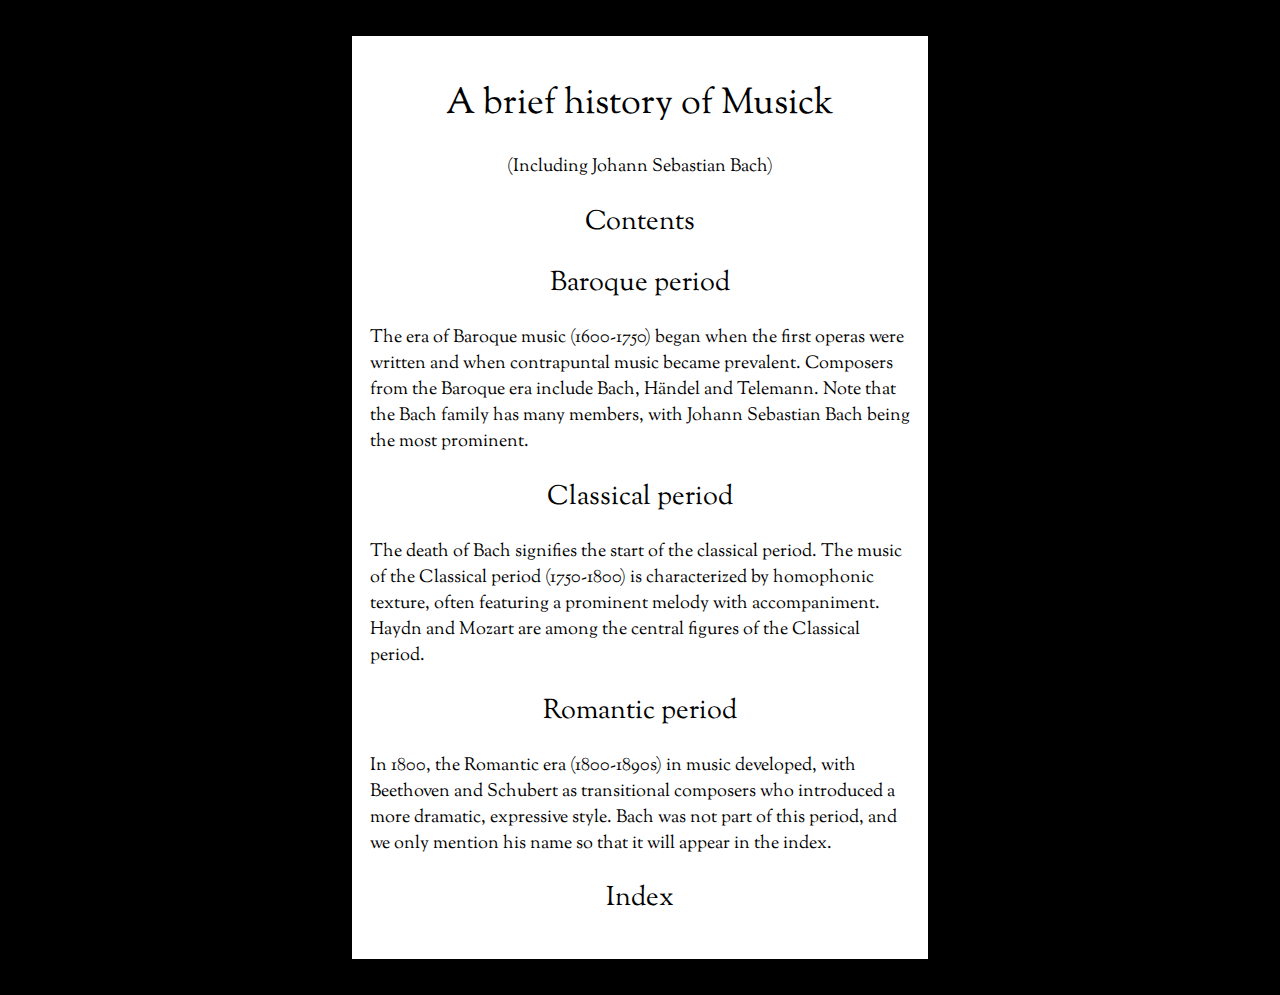
<file: code/princemkTOCmkIndex.html>
<!DOCTYPE html><html><meta charset="utf-8"/>
<head>
<title>Musick</title>
<script>
Prince.trackBoxes = true;
Prince.registerPostLayoutFunc(makeboth);

function getText(e)
{
    var text = "";

    for (var x = e.firstChild; x != null; x = x.nextSibling)
    {
	if (x.nodeType == x.TEXT_NODE)
	{
	    text += x.data;
	}
	else if (x.nodeType == x.ELEMENT_NODE)
	{
	    text += getText(x);
	}
    }

    return text;
}

function getElementsByClassName(oElm, strTagName, strClassName){
	var arrElements = (strTagName == "*" && oElm.all)? oElm.all : oElm.getElementsByTagName(strTagName);
	var arrReturnElements = new Array();
	strClassName = strClassName.replace(/\-/g, "\\-");
	var oRegExp = new RegExp("(^|\\s)" + strClassName + "(\\s|$)");
	var oElement;
	for(var i=0; i<arrElements.length; i++){
		oElement = arrElements[i];
		if(oRegExp.test(oElement.className)){
			arrReturnElements.push(oElement);
		}
	}
	return (arrReturnElements)
}


function maketoc()
{
    var hs = document.getElementsByTagName("h2");
    var toc = document.getElementById('toc');
    for(var i=0; i<hs.length; i++)
    {
	var text = document.createTextNode(getText(hs[i]));
        hs[i].setAttribute("id", "ch"+i);
	var link = document.createElement("a");
	link.setAttribute("href", "#ch"+i);
	link.appendChild(text);
	var li = document.createElement("li");
        li.appendChild(link);
	toc.appendChild(li); 
    }
}


function makeix()
{
  var ixcontainer = document.getElementById('ix');
  var ids = new Array();
  var ent = new Array();

// find all elements that contain index entries, marked with "class=ix", go through them sequentially

  ix = getElementsByClassName(document, "*", "ix");
  for(var i=0; i<ix.length; i++)
    {
        ix[i].setAttribute("id", "ix"+i);

// store the reference in a string in an associative array

	var str = getText(ix[i]);
        if (ids[str]) {
	  ids[str] = ids[str]+",ix"+i;
        } else {
          ids[str] = "ix"+i;
        }

// check to see if the index entry is there already, if not add it

	if ((ent.join("")).indexOf(str) < 0)
          { ent.push(str) }
    }

// the ent array now contains list of index entries, sort it!

  ent.sort();

  var str="";

// go through list of index entries, create one li element per entry

  for (var i=0; i<ent.length; i++)
    {
       str = str+"<li><span class=entry>"+ent[i]+"</span>";

       var idsa = ids[ent[i]].split(",");

//     idsa is an array which contains strings like "ix0","ix4" 

       var prevpage = 0;
       var collapsing = "";
       var divider = "";

//     collapse index entries so that "3, 4, 5" becomes "3-5"

       for (var j=0; j<idsa.length; j++)
        {
           var e = document.getElementById(idsa[j]);
           var eboxes = e.getPrinceBoxes(); 
           if (eboxes.length > 0) {
              var box = eboxes[0];
              var page = box.pageNum;

//            page now has the name number of the index entry

              if (page > prevpage) {  //
                 if (prevpage==0) { // first index for this entry
                   str=str+"<span id=#"+idsa[j]+">"+page+"</span>";
                   prevpage = page;
                 } else if (page > (prevpage + 1)) { // e.g. prevpage = 1; page = 3
                   if (collapsing) { // now we must terminate collapse
                     str=str+"-<span id=#"+idsa[j]+">"+prevpage+"</span>"; 
                     collapsing = 0; // not collapsing any more
                   } else {
                     str=str+", <span id=#"+idsa[j]+">"+page+"</span>"; 
                     prevpage = page;
                   }
                 } else { // e.g.  prevpage = 43  and page = 44, who knows what is next?
                   str=str+"<!-- collapsing "+page+" -->";
                   collapsing = "-"; // true
                   prevpage = page;
                 }
              } else {
                 str=str+"<!--skipping id=#"+idsa[j]+" on page "+page+"-->";
              }
           }
        }

        // if we are collapsing at the end, terminate 

        if (collapsing) {
           str=str+"-<span id=#"+idsa[j-1]+">"+page+"</span>"; //
        }
    }

  document.getElementById("ix").innerHTML = str;
}


function makeboth()
{
  maketoc();
  makeix();
}

</script>

<style>
@import url(https://fonts.googleapis.com/css?family=Sorts+Mill+Goudy);

@page {
  size: 100mm 100mm;
  margin: 10mm 10mm 15mm; 
  font: 10pt Sorts Mill Goudy, serif;

  @bottom-center {
    content: counter(page) "/" counter(pages);
  }
}

body { font: 10pt Sorts Mill Goudy, serif }

h1, h2 { 
  page-break-before: always;
  text-align: center;
  font-weight: normal;
}

.center { text-align: center }

a { text-decoration: none }
 
#toc, #ix, li { list-style-type: none; margin: 0; padding: 0 }
#toc a:after { content: leader('. ') target-counter(attr(href), page) }

#ix span.entry:after { content: leader('. ') }

/* add some screen styling */

@media screen {
  html { background: black; }
  body { 
    font-size: 18px;
    max-width: 30em;
    background: white;
    margin: 2em auto;
    padding: 1em;
  }
}

</style>
</head>

<body>

<h1>A brief history of Musick</h1>

<p class=center>(Including Johann Sebastian <span class=ix>Bach</span>)

<h2>Contents</h2>

<ul id=toc></ul>

<h2>Baroque period</h2>

<p>The era of Baroque music (1600-1750) began when the first operas were written and when contrapuntal music became prevalent. Composers from the Baroque era include <span class=ix>Bach</span>, <span class=ix>Händel</span> and <span class=ix>Telemann</span>. Note that the <span class=ix>Bach</span> family has many members, with Johann Sebastian Bach being the most prominent. 

<h2>Classical period</h2>

<p>The death of <span class=ix>Bach</span> signifies the start of the classical period. The music of the Classical period (1750-1800) is characterized by homophonic texture, often featuring a prominent melody with accompaniment. <span class=ix>Haydn</span> and <span class=ix>Mozart</span> are among the central figures of the Classical period.

<h2>Romantic period</h2>

<p>In 1800, the Romantic era (1800-1890s) in music developed, with <span class=ix>Beethoven</span> and <span class=ix>Schubert</span> as transitional composers who introduced a more dramatic, expressive style. <span class=ix>Bach</span> was not part of this period, and we only mention his name so that it will appear in the index. 

<h2>Index</h2>

<ul id=ix></ul>
</file>
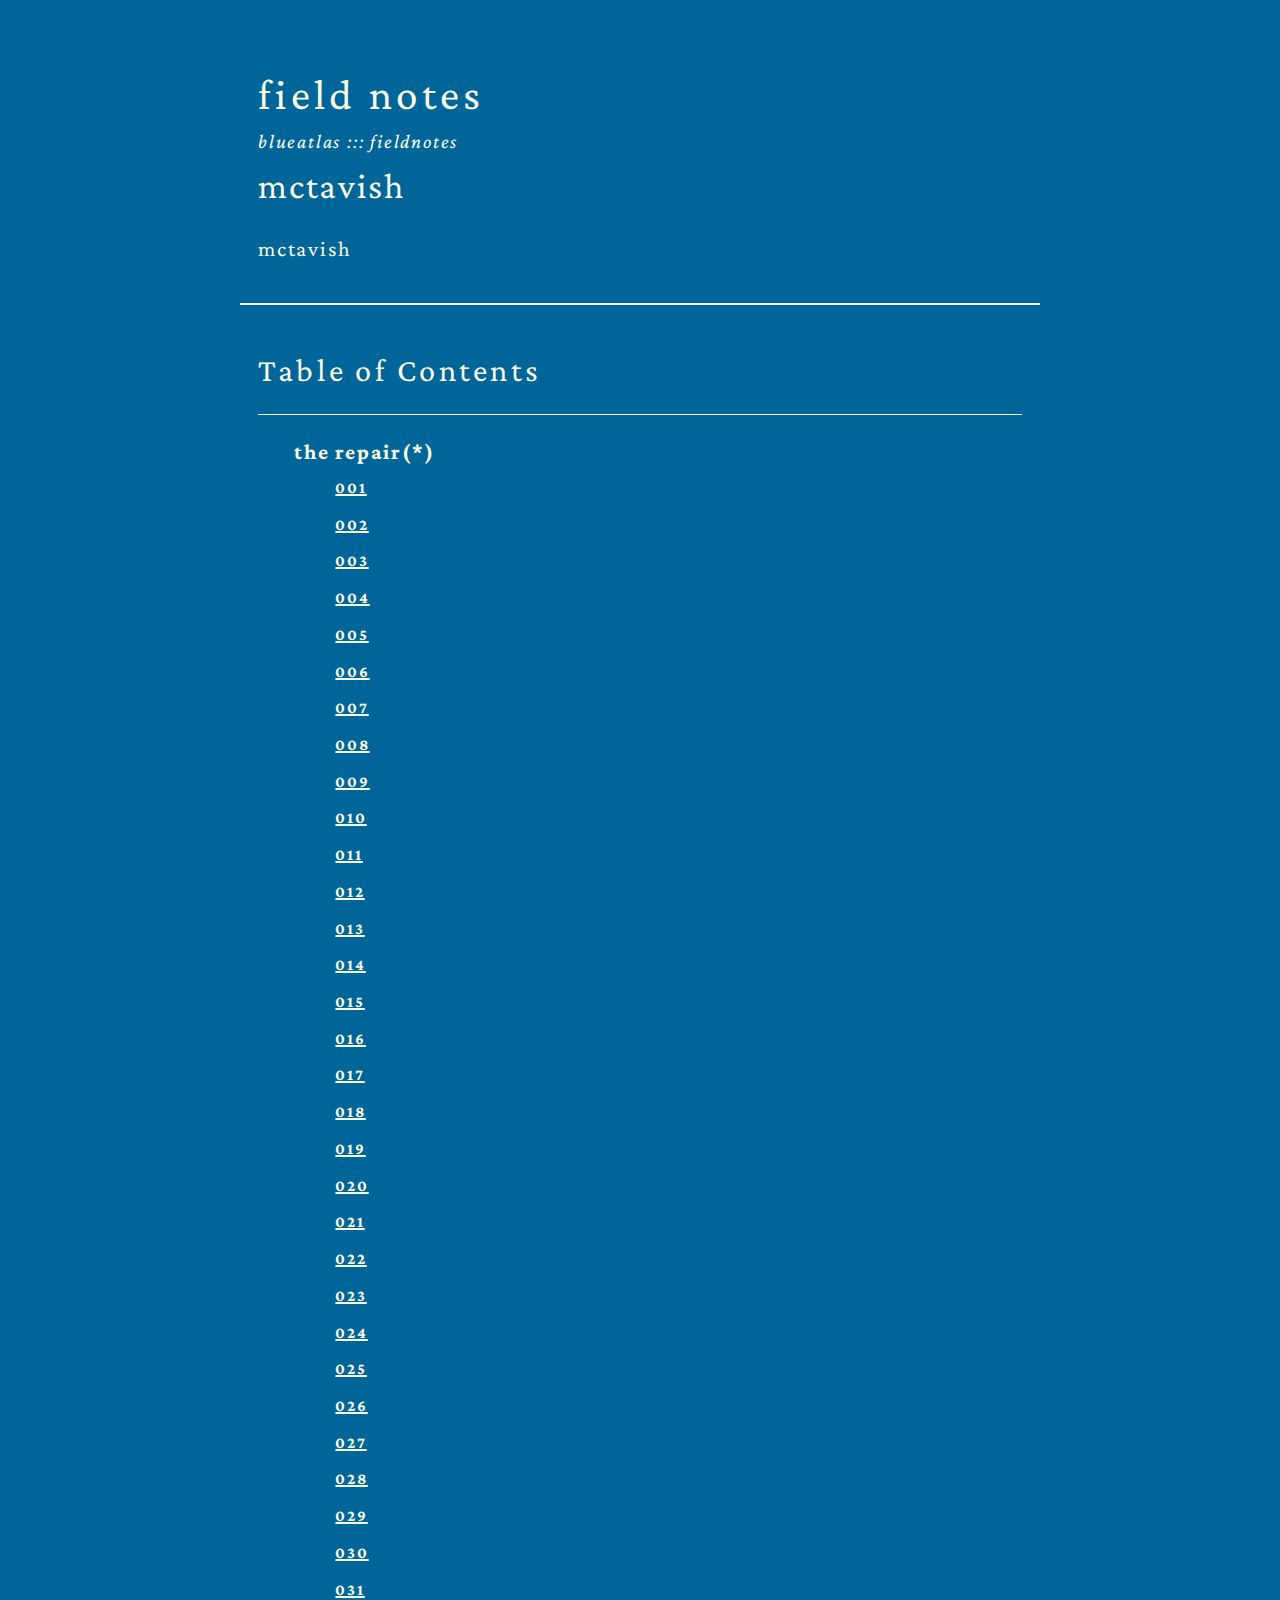
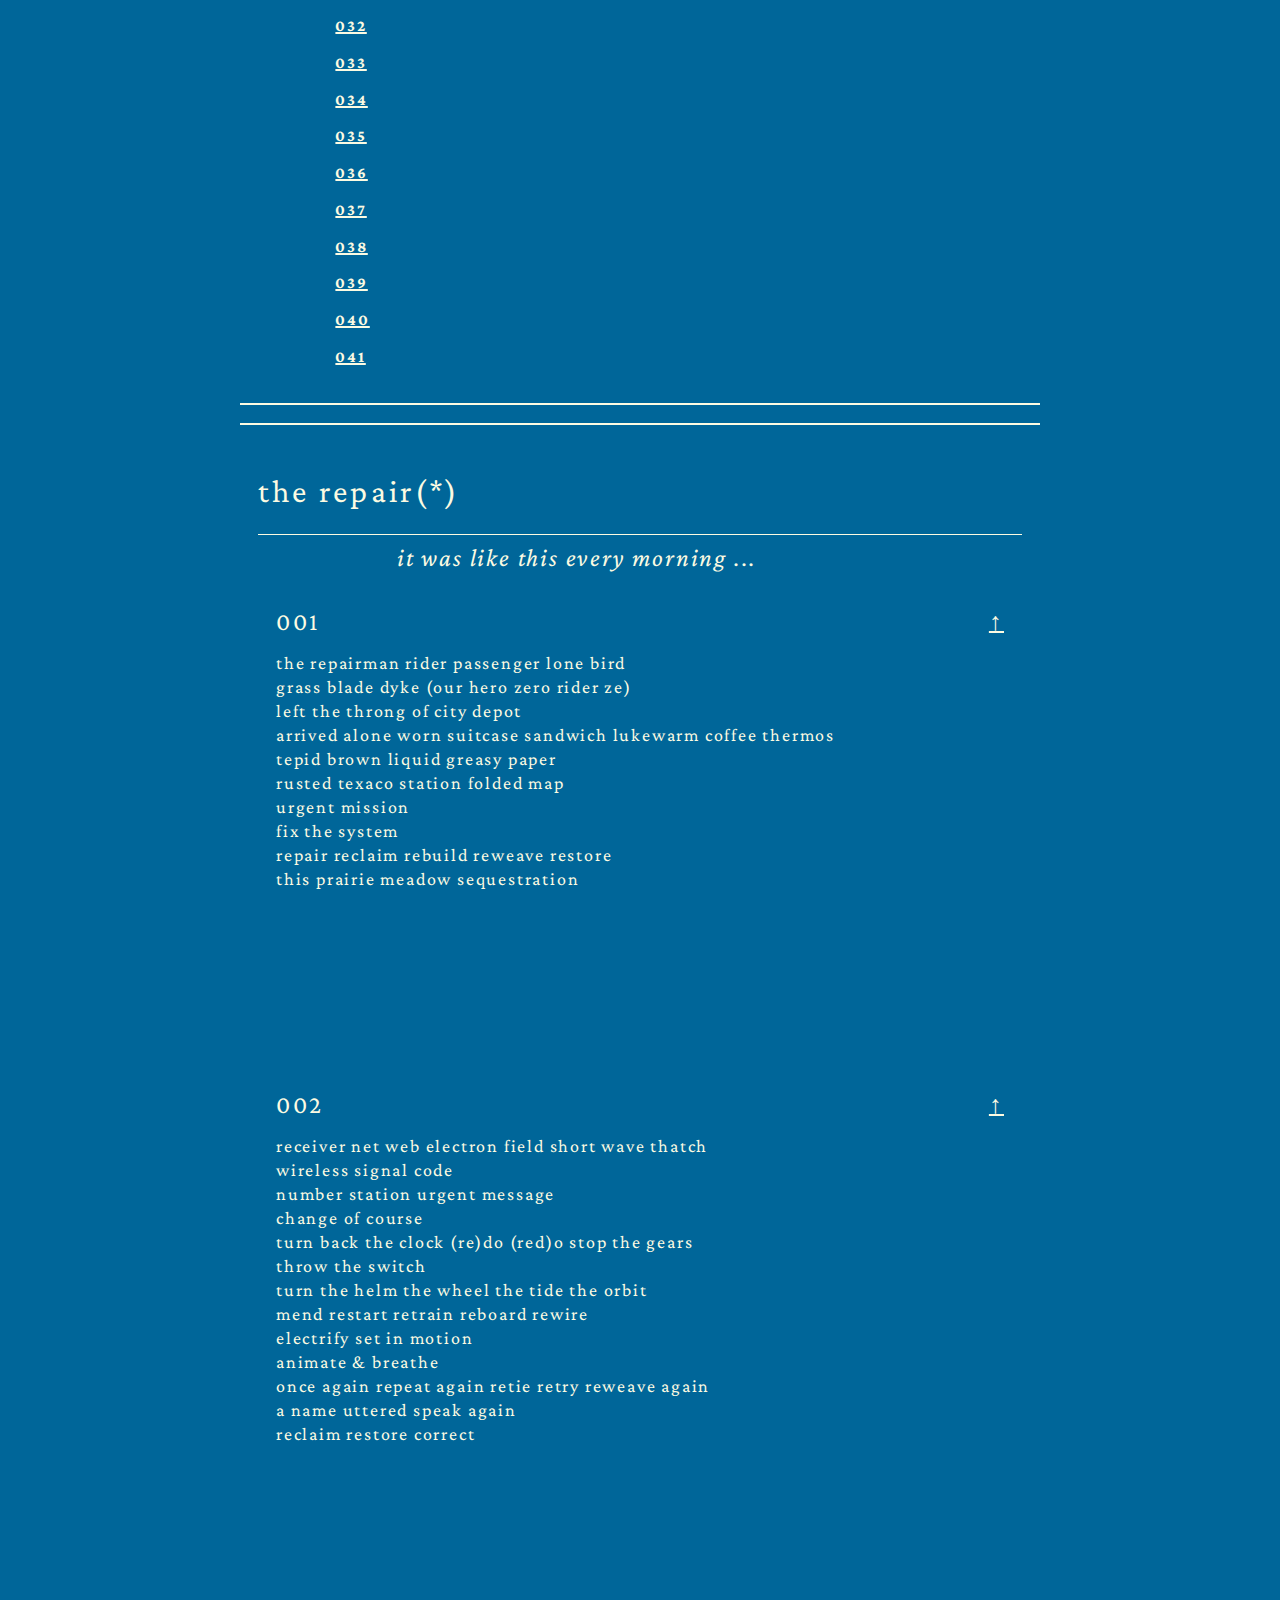
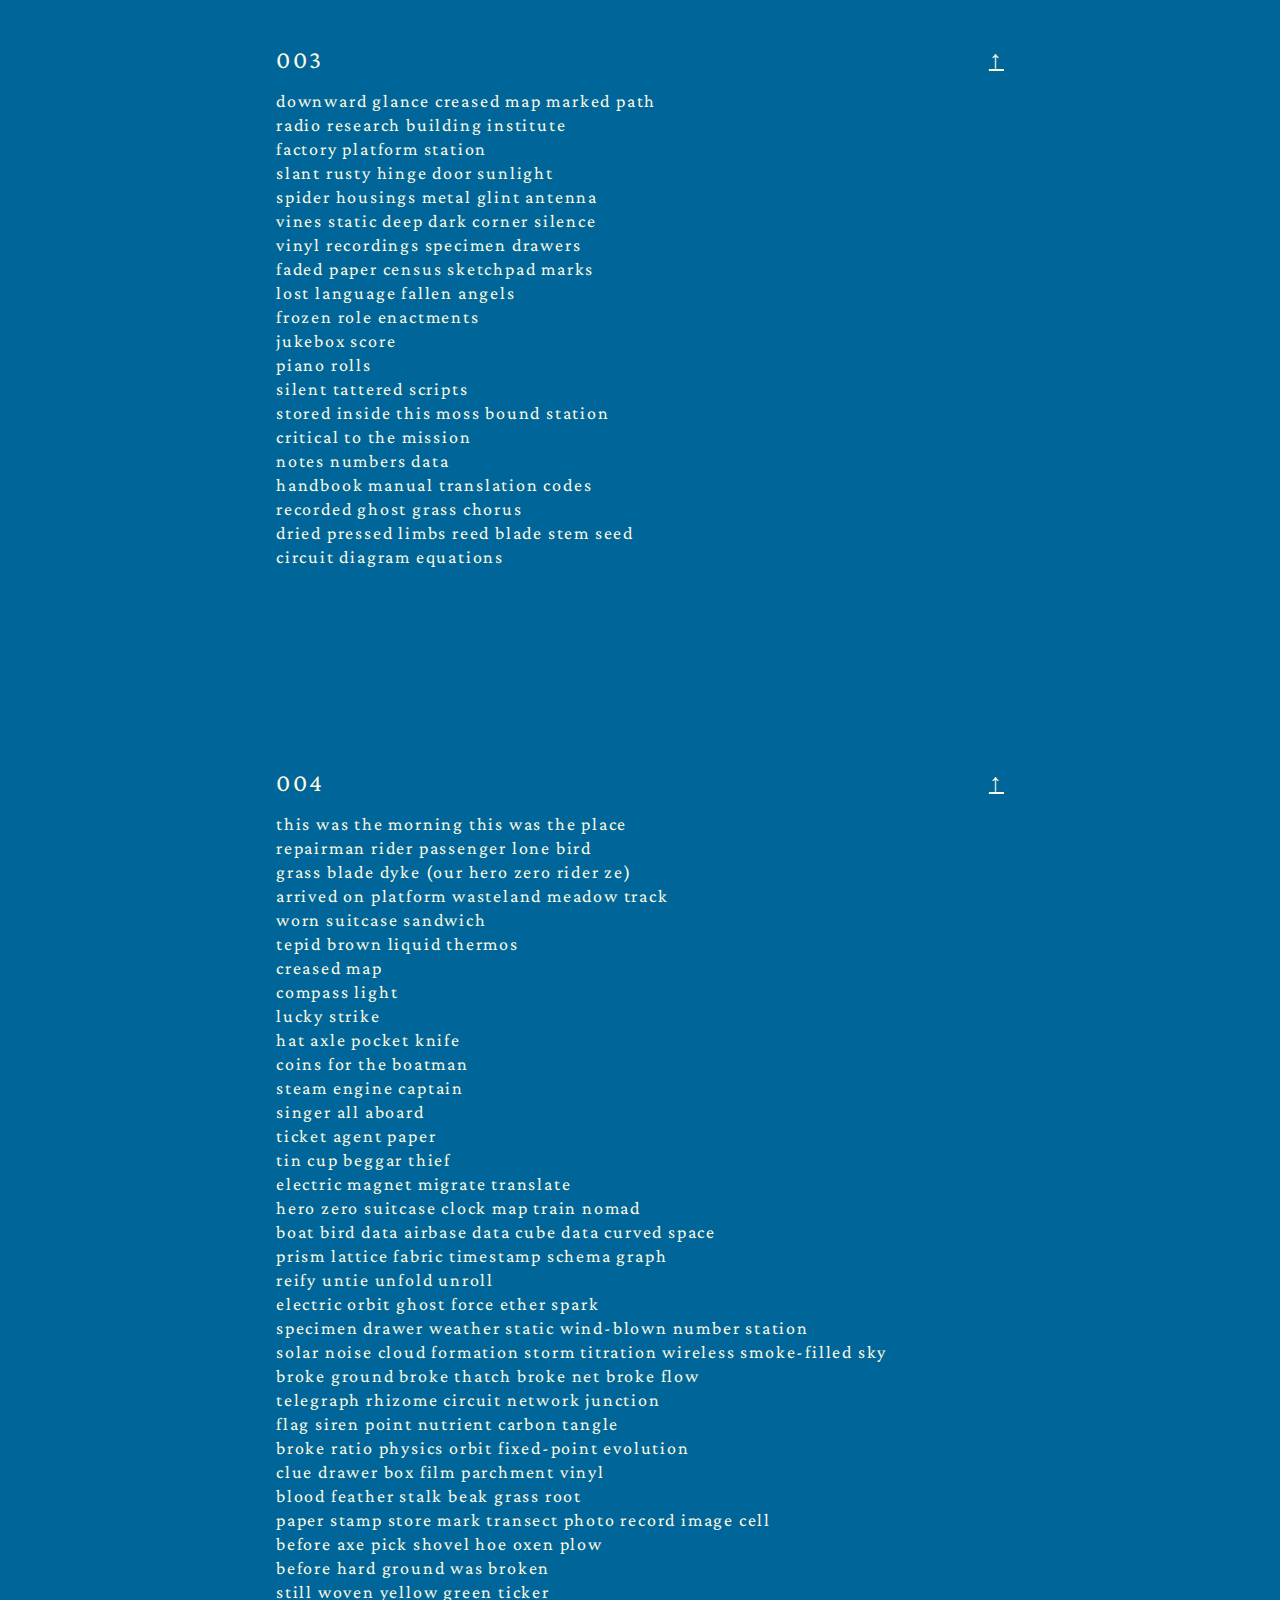
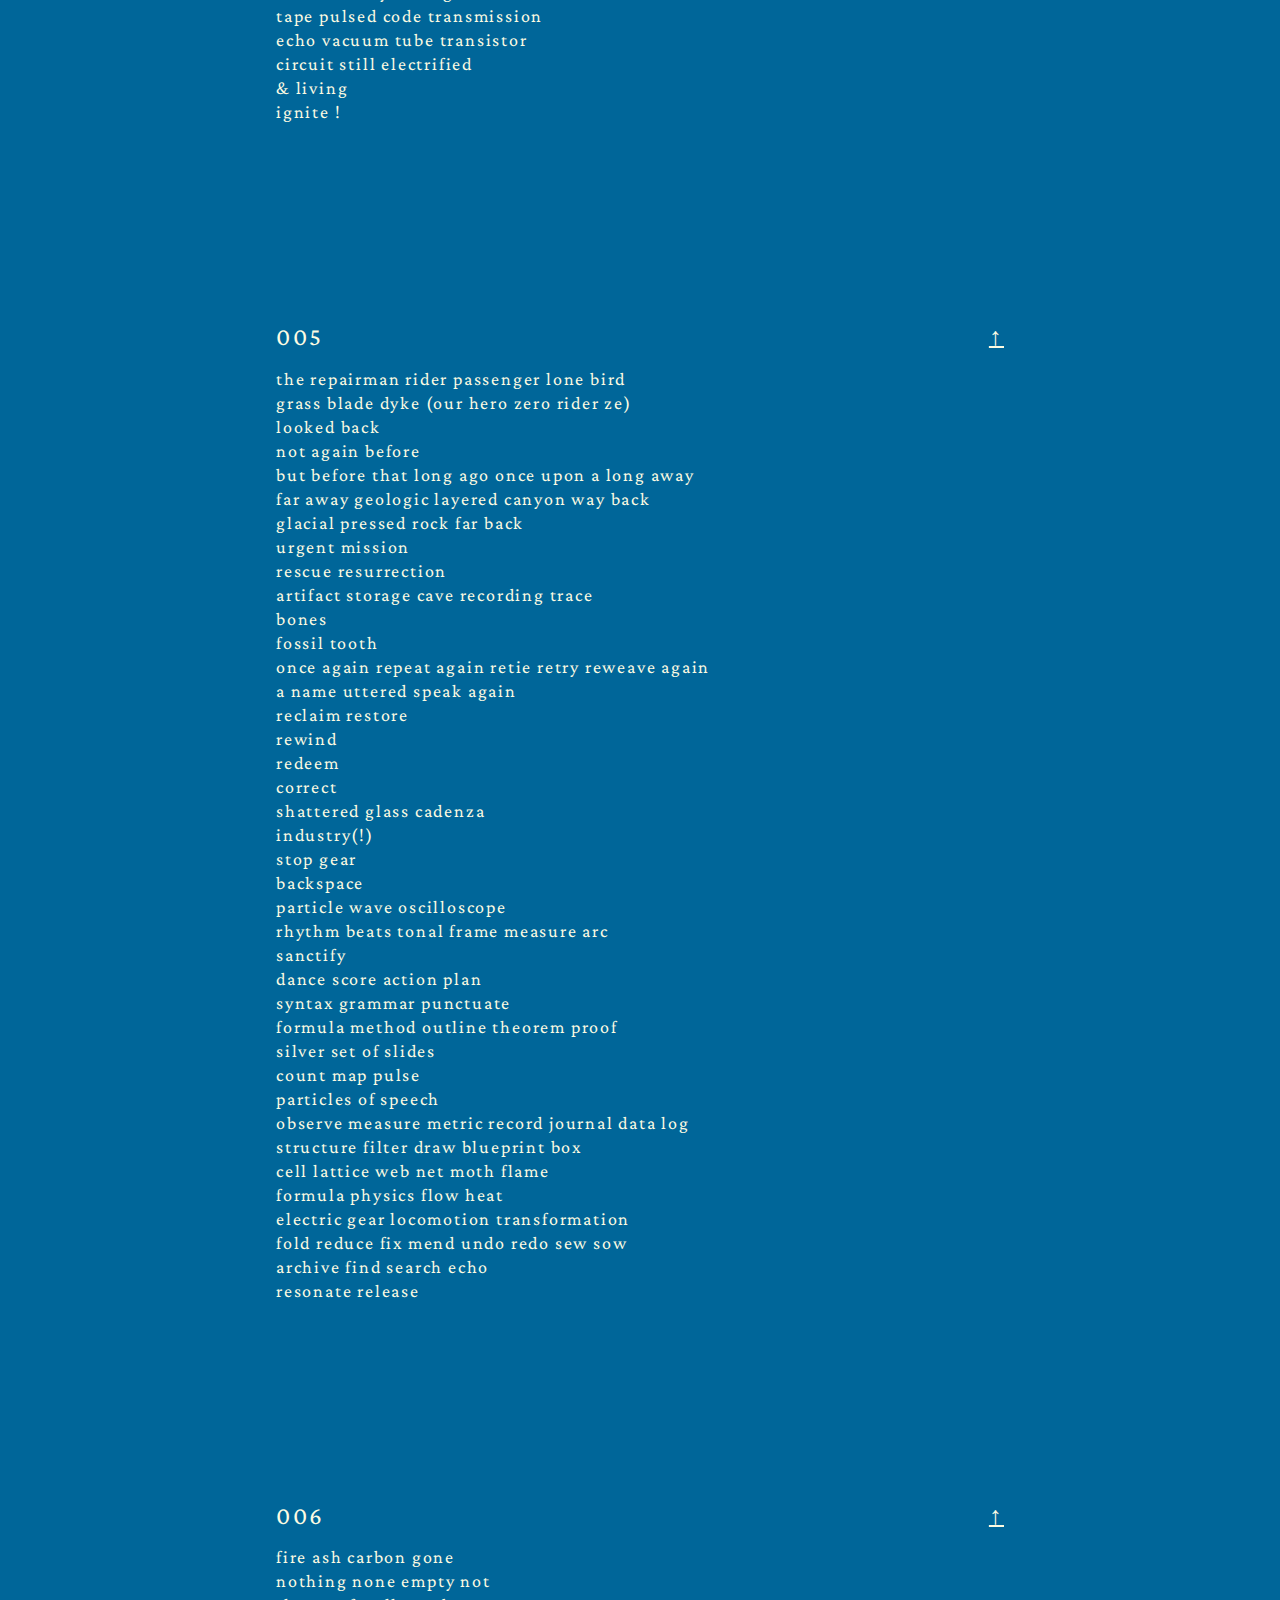
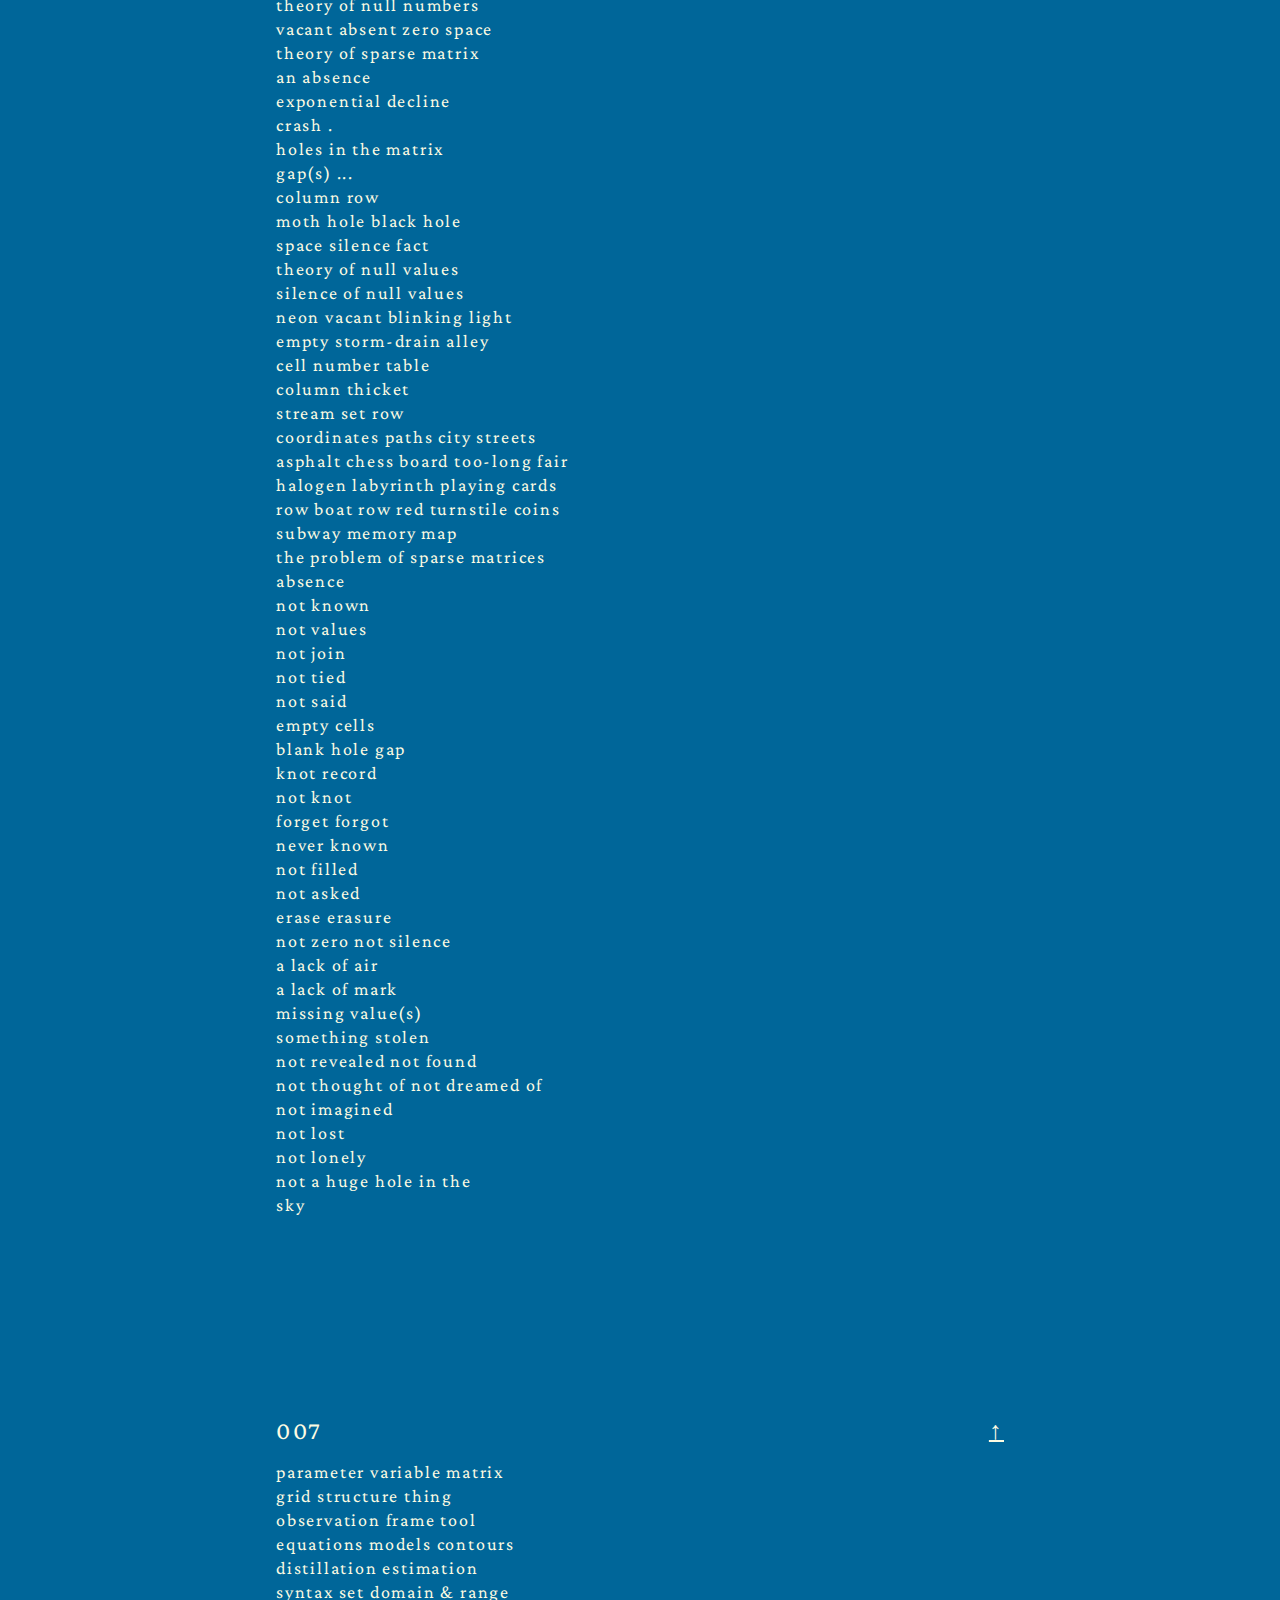
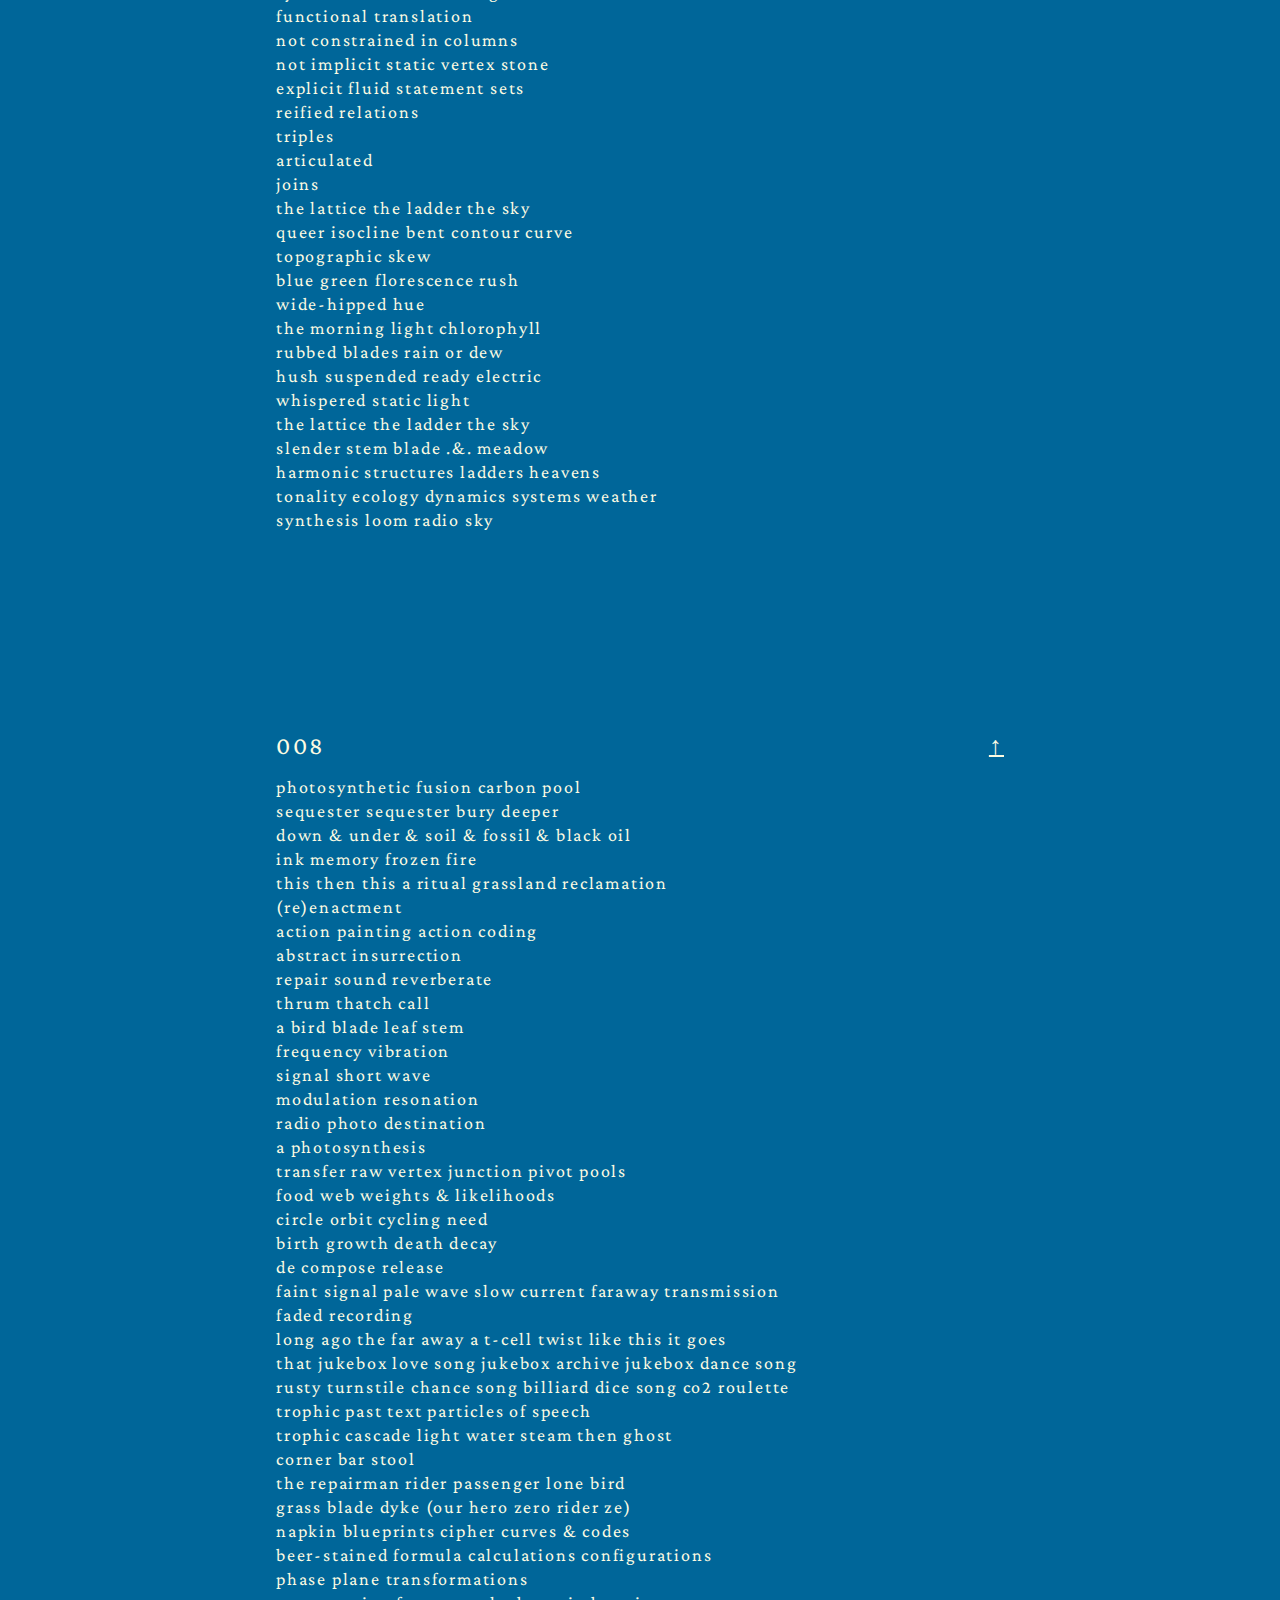
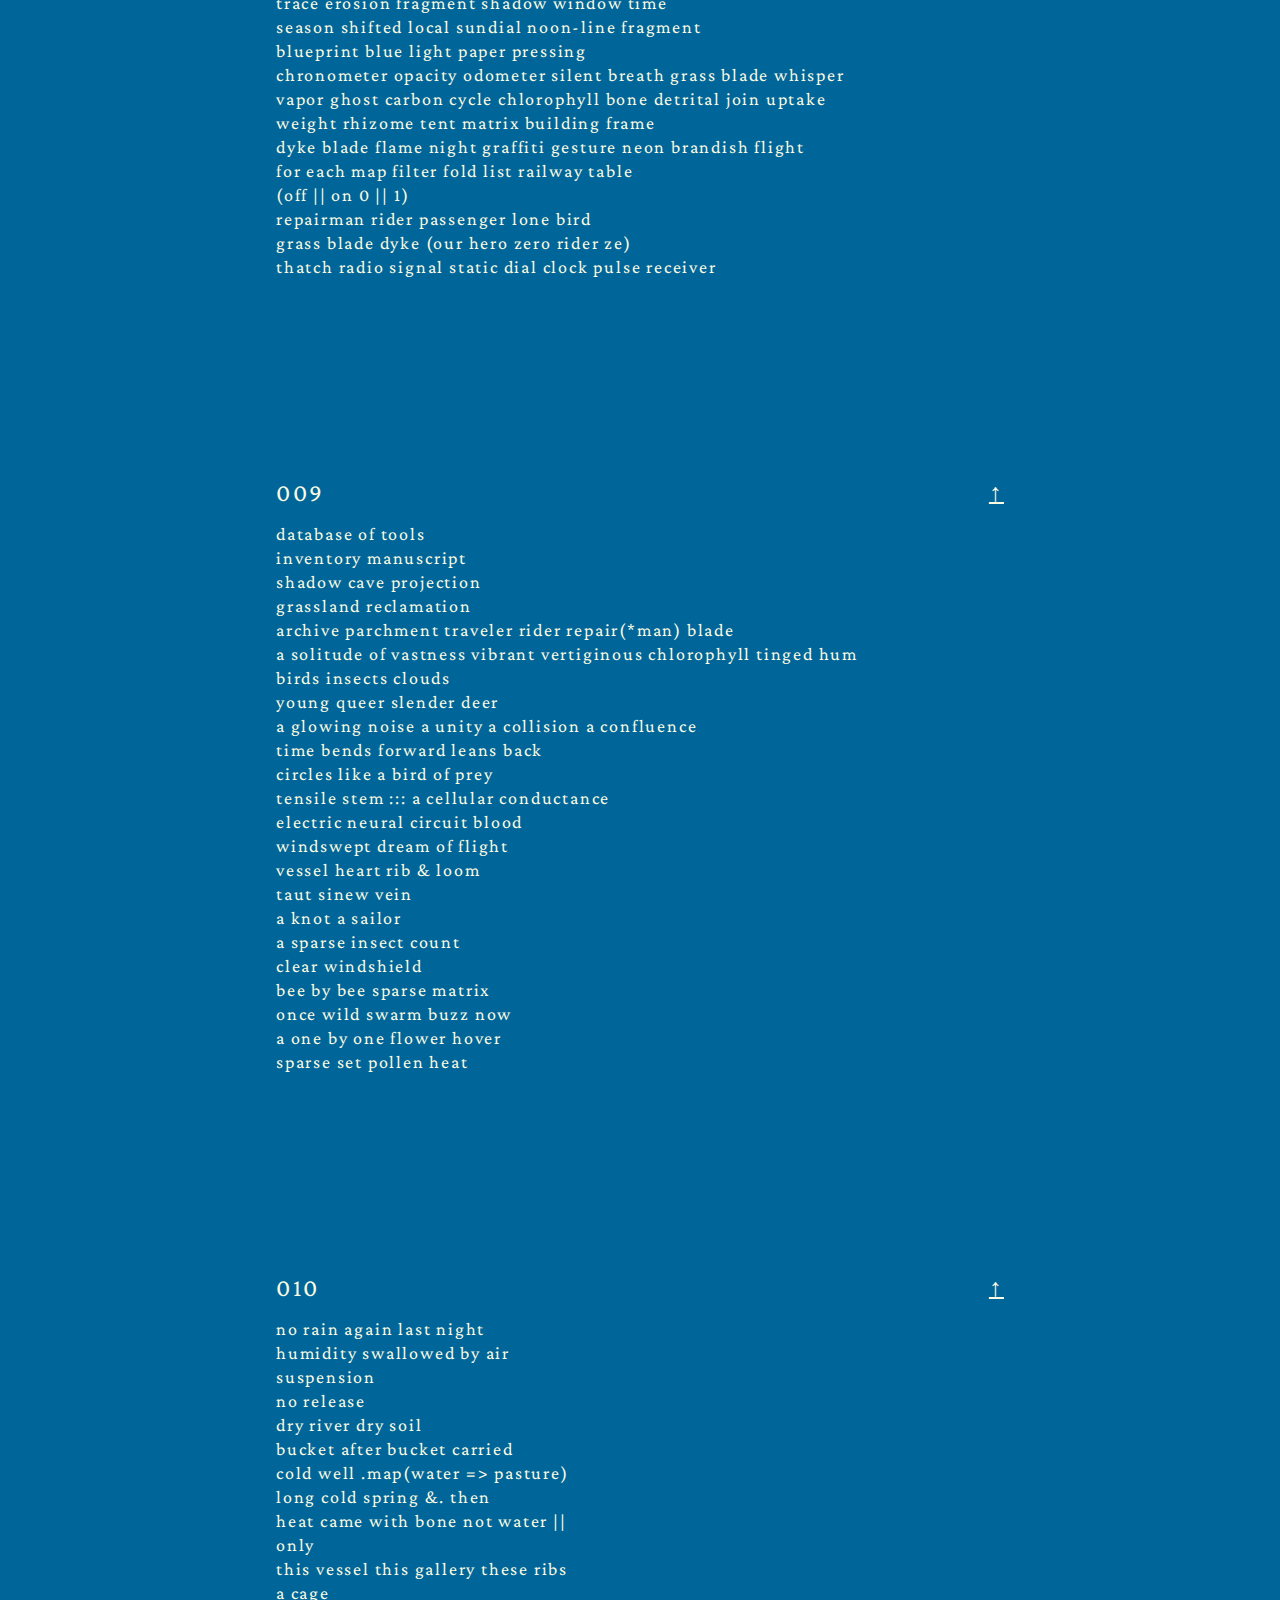
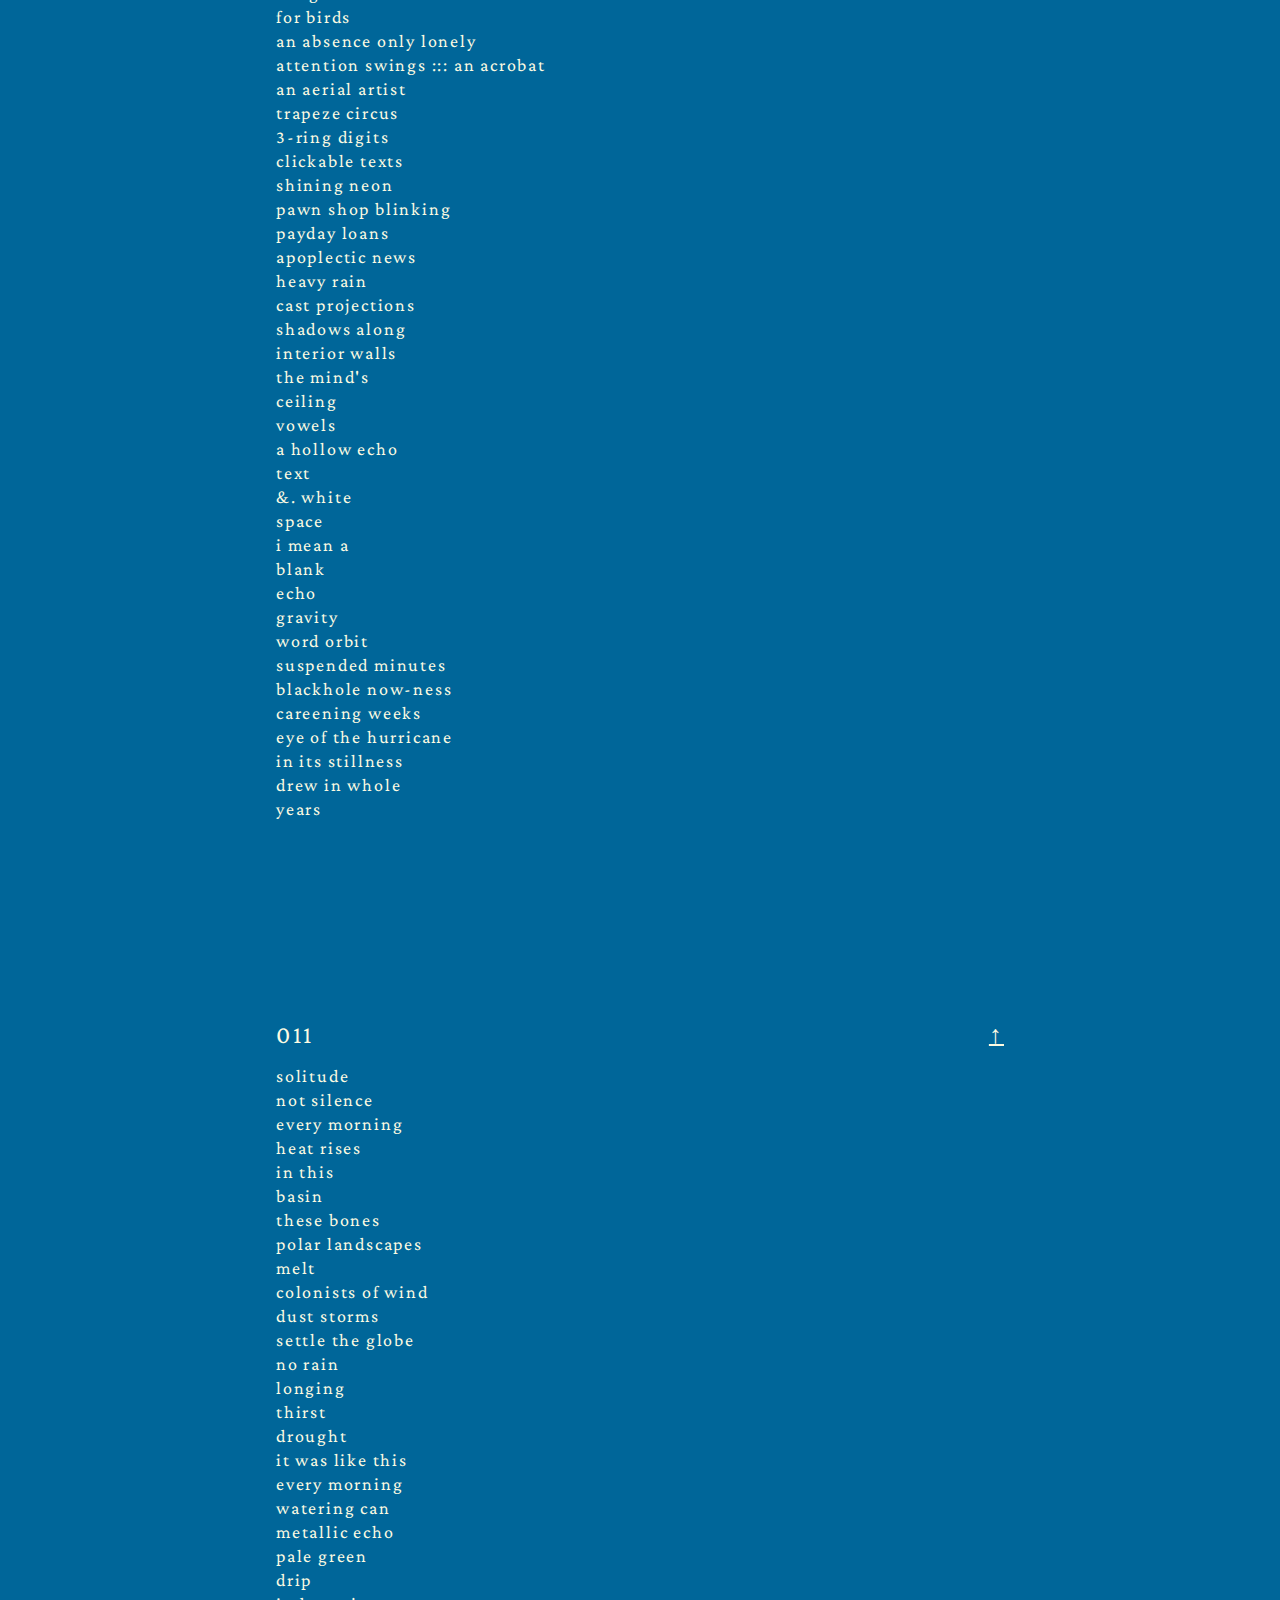
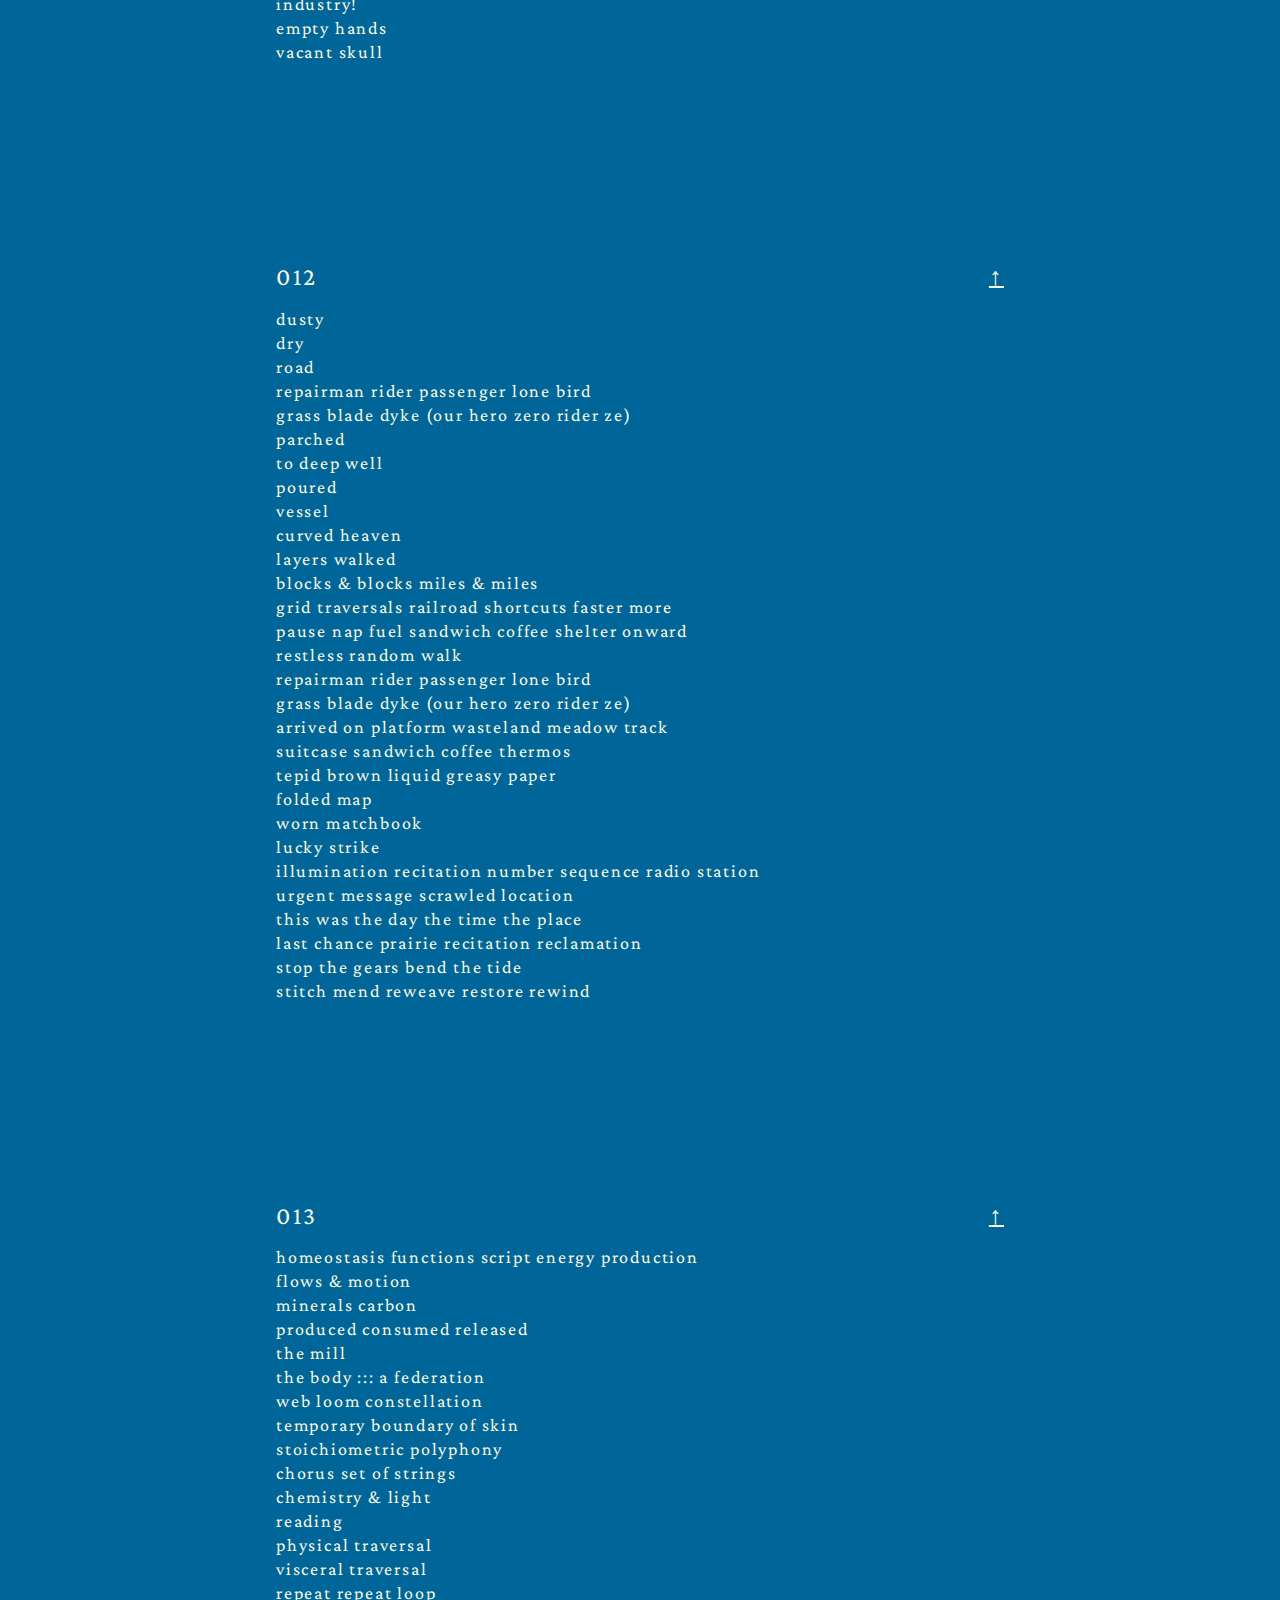
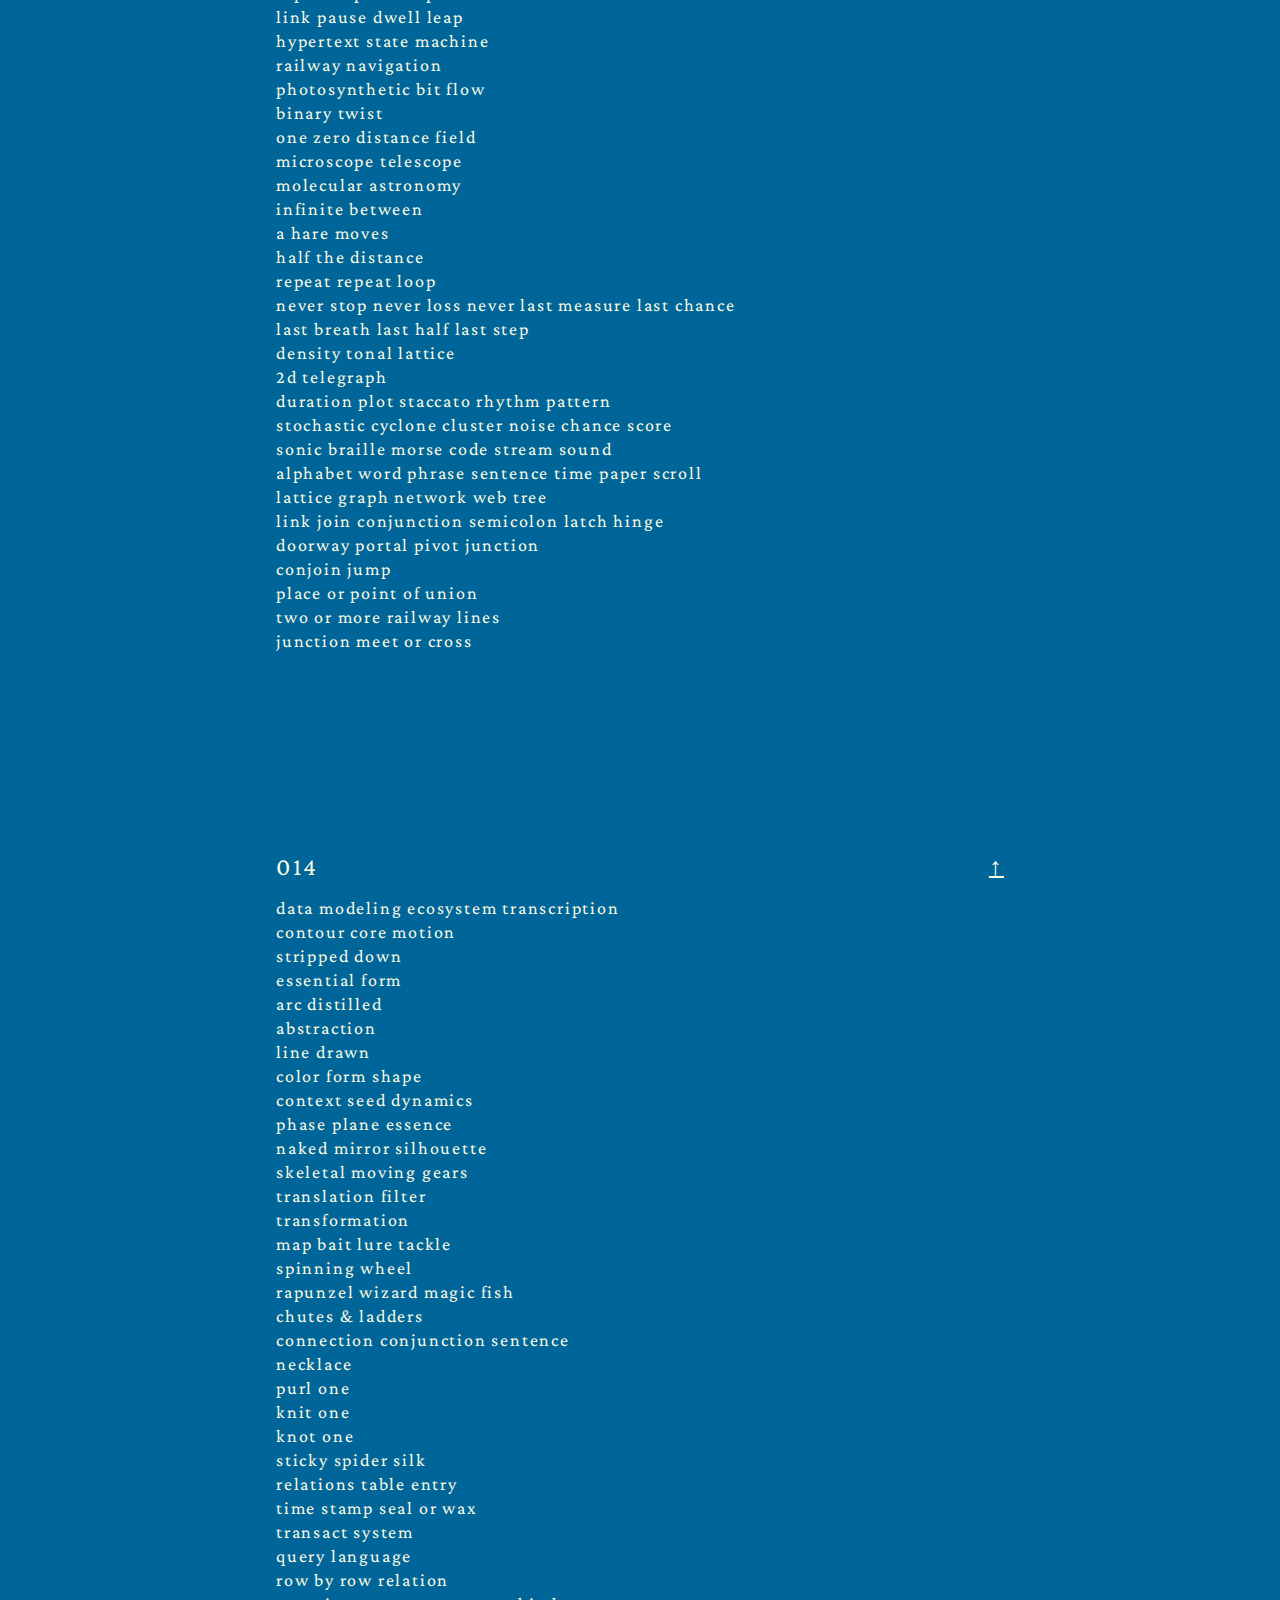
<file: mill1693588555/indexbookprint.html>
<html>
<head>
	<title>field notes</title>
	<meta charset="utf-8"/>
	<meta name="viewport" content="width=device-width, initial-scale=1, maximum-scale=1.0"/>
	<meta name="description" content="the rider passenger repair(*)"/>
	<meta name="author" content="mctavish">
	<link rel="apple-touch-icon" sizes="180x180" href="/apple-touch-icon.png">
	<link rel="icon" type="image/png" sizes="32x32" href="/favicon-32x32.png">
	<link rel="icon" type="image/png" sizes="16x16" href="/favicon-16x16.png">
	<link rel="manifest" href="/manifest.json">
	<script type="application/ld+json">
		{
			"@context": "http://schema.org",
			"@type": "WebPage",
			"name": "field notes",
			"breadcrumb": "core text",
          	"url": "https://bluerider.work/indexbook.html",
			"description": "the rider passenger repair(*)",
			"datePublished": "Sun Jul 23 2023",
          	"image": "/apple-touch-icon.png",
			"author": "https://mctavish.work/index.html",
			"license": "http://creativecommons.org/licenses/by-nc-sa/3.0/us/deed.en_US"
		}
	</script>

	<!-- Global site tag (gtag.js) - Google Analytics -->
	<script async src="https://www.googletagmanager.com/gtag/js?id=G-0989MECNZV"></script>
	<script>
	  window.dataLayer = window.dataLayer || [];
	  function gtag(){dataLayer.push(arguments);}
	  gtag('js', new Date());
	  gtag('config', 'G-0989MECNZV');
	</script>
	<link rel="stylesheet" media="screen" href="../css/bookweb.css"/>
	<link rel="stylesheet" media="print" href="../css/bookprint.css"/>
	<style>
	:root {
		--margin:8.5in;
		--margingutter:8.7in;
		--width:8.5in;
		--height:8.5in;
		--innerwidth: -8.5in;
		--innerheight: -8.5in;
	}
	@page {
		--margin:8.5in;
		--width:8.5in;
		--height:8.5in;
		--innerwidth: -8.5in;
		--innerheight: -8.5in;
		margin: var(--margin);
		size: var(--width) var(--height);
		}
	</style>
	<script src=""></script>
</head>
<body><main id="top">
<header>
	<h1>field notes</h1>
	<h2>blueatlas ::: fieldnotes</h2>
	<h3 id="author">mctavish</h3>
	<h4 id="publisher">mctavish</h4>
</header>
<section class="interior num0 pagenonumbers notoc" id="sectiontoc">
<header>
	<h1>Table of Contents</h1>
</header>
	<div id="toc"><nav>
		<div class="sectionlink"><a id="link_sectionfieldnotes" href="#sectionfieldnotes">the repair(*)</a></div>
		<ul id="list_sectionfieldnotes"><li><a id="link_001" href="#001">001</a></li><li><a id="link_002" href="#002">002</a></li><li><a id="link_003" href="#003">003</a></li><li><a id="link_004" href="#004">004</a></li><li><a id="link_005" href="#005">005</a></li><li><a id="link_006" href="#006">006</a></li><li><a id="link_007" href="#007">007</a></li><li><a id="link_008" href="#008">008</a></li><li><a id="link_009" href="#009">009</a></li><li><a id="link_010" href="#010">010</a></li><li><a id="link_011" href="#011">011</a></li><li><a id="link_012" href="#012">012</a></li><li><a id="link_013" href="#013">013</a></li><li><a id="link_014" href="#014">014</a></li><li><a id="link_015" href="#015">015</a></li><li><a id="link_016" href="#016">016</a></li><li><a id="link_017" href="#017">017</a></li><li><a id="link_018" href="#018">018</a></li><li><a id="link_019" href="#019">019</a></li><li><a id="link_020" href="#020">020</a></li><li><a id="link_021" href="#021">021</a></li><li><a id="link_022" href="#022">022</a></li><li><a id="link_023" href="#023">023</a></li><li><a id="link_024" href="#024">024</a></li><li><a id="link_025" href="#025">025</a></li><li><a id="link_026" href="#026">026</a></li><li><a id="link_027" href="#027">027</a></li><li><a id="link_028" href="#028">028</a></li><li><a id="link_029" href="#029">029</a></li><li><a id="link_030" href="#030">030</a></li><li><a id="link_031" href="#031">031</a></li><li><a id="link_032" href="#032">032</a></li><li><a id="link_033" href="#033">033</a></li><li><a id="link_034" href="#034">034</a></li><li><a id="link_035" href="#035">035</a></li><li><a id="link_036" href="#036">036</a></li><li><a id="link_037" href="#037">037</a></li><li><a id="link_038" href="#038">038</a></li><li><a id="link_039" href="#039">039</a></li><li><a id="link_040" href="#040">040</a></li><li><a id="link_041" href="#041">041</a></li>
		</ul>
	</nav></div>
</section>
<section class="interior num2 pagestartnumbers" id="sectionfieldnotes">
<header>
	<h1>the repair(*)</h1>
</header>
	<div class="inscription">
	it was like this every morning ...
	</div>
<article id="001" class="">
<header>
	<h1>001 <span class="top"><a href="#sectiontoc" title="back to contents" alt="back to table of contents">&uarr;</a></span></h1>
</header>
<ul class="stanza expand">
<li>the repairman rider passenger lone bird</li>
</ul>
<ul class="stanza">
<li>grass blade dyke (our hero zero rider ze)</li>
</ul>
<ul class="stanza">
<li>left the throng of city depot</li>
<li>arrived alone worn suitcase sandwich lukewarm coffee thermos</li>
<li>tepid brown liquid greasy paper</li>
<li>rusted texaco station folded map</li>
<li>urgent mission</li>
<li>fix the system</li>
<li>repair reclaim rebuild reweave restore</li>
<li>this prairie meadow sequestration</li>
</ul>

		<div class="frame">
		
	<svg viewBox="0 0 -5160 -5160">
		<rect 0="attributes,[object Object]" /> <line 0="attributes,[object Object]" /> <line 0="attributes,[object Object]" /> <circle 0="attributes,[object Object]" />
	</svg>
	
		</div>
</article>
<article id="002" class="">
<header>
	<h1>002 <span class="top"><a href="#sectiontoc" title="back to contents" alt="back to table of contents">&uarr;</a></span></h1>
</header>
<ul class="stanza">
<li>receiver net web electron field short wave thatch</li>
<li>wireless signal code</li>
<li>number station urgent message</li>
<li>change of course</li>
<li>turn back the clock (re)do (red)o stop the gears</li>
<li>throw the switch</li>
<li>turn the helm the wheel the tide the orbit</li>
<li>mend restart retrain reboard rewire</li>
<li>electrify set in motion</li>
<li>animate & breathe</li>
</ul>
<ul class="stanza">
<li>once again repeat again retie retry reweave again</li>
<li>a name uttered speak again</li>
<li>reclaim restore correct</li>
</ul>

		<div class="frame">
		
	<svg viewBox="0 0 -5160 -5160">
		<rect 0="attributes,[object Object]" /> <line 0="attributes,[object Object]" /> <line 0="attributes,[object Object]" /> <circle 0="attributes,[object Object]" />
	</svg>
	
		</div>
</article>
<article id="003" class="">
<header>
	<h1>003 <span class="top"><a href="#sectiontoc" title="back to contents" alt="back to table of contents">&uarr;</a></span></h1>
</header>
<ul class="stanza">
<li>downward glance creased map marked path</li>
<li>radio research building institute</li>
<li>factory platform station</li>
<li>slant rusty hinge door sunlight</li>
<li>spider housings metal glint antenna</li>
<li>vines static deep dark corner silence</li>
<li>vinyl recordings specimen drawers</li>
<li>faded paper census sketchpad marks</li>
<li>lost language fallen angels</li>
<li>frozen role enactments</li>
<li>jukebox score</li>
<li>piano rolls</li>
<li>silent tattered scripts</li>
</ul>

<ul class="stanza">
<li>stored inside this moss bound station</li>
<li>critical to the mission</li>
<li>notes numbers data</li>
<li>handbook manual translation codes</li>
<li>recorded ghost grass chorus</li>
<li>dried pressed limbs reed blade stem seed</li>
<li>circuit diagram equations</li>
</ul>

		<div class="frame">
		
	<svg viewBox="0 0 -5160 -5160">
		<rect 0="attributes,[object Object]" /> <line 0="attributes,[object Object]" /> <line 0="attributes,[object Object]" /> <circle 0="attributes,[object Object]" />
	</svg>
	
		</div>
</article>
<article id="004" class="">
<header>
	<h1>004 <span class="top"><a href="#sectiontoc" title="back to contents" alt="back to table of contents">&uarr;</a></span></h1>
</header>
<ul class="stanza">
<li>this was the morning this was the place</li>
</ul>

<ul class="stanza">
<li>repairman rider passenger lone bird</li>
<li>grass blade dyke (our hero zero rider ze)</li>
<li>arrived on platform wasteland meadow track</li>
<li>worn suitcase sandwich</li>
<li>tepid brown liquid thermos</li>
<li>creased map</li>
<li>compass light</li>
<li>lucky strike</li>
<li>hat axle pocket knife</li>
<li>coins for the boatman</li>
<li>steam engine captain</li>
<li>singer all aboard</li>
<li>ticket agent paper</li>
<li>tin cup beggar thief</li>
</ul>

<ul class="stanza">
<li>electric magnet migrate translate</li>
<li>hero zero suitcase clock map train nomad</li>
<li>boat bird data airbase data cube data curved space</li>
<li>prism lattice fabric timestamp schema graph</li>
<li>reify untie unfold unroll</li>
<li>electric orbit ghost force ether spark</li>
<li>specimen drawer weather static wind-blown number station</li>
<li>solar noise cloud formation storm titration wireless smoke-filled sky</li>
</ul>

<ul class="stanza">
<li>broke ground broke thatch broke net broke flow</li>
<li>telegraph rhizome circuit network junction</li>
<li>flag siren point nutrient carbon tangle</li>
<li>broke ratio physics orbit fixed-point evolution</li>
<li>clue drawer box film parchment vinyl</li>
<li>blood feather stalk beak grass root</li>
<li>paper stamp store mark transect photo record image cell </li>
<li>before axe pick shovel hoe oxen plow</li>
<li>before hard ground was broken</li>
<li>still woven yellow green ticker</li>
<li>tape pulsed code transmission</li>
<li>echo vacuum tube transistor</li>
<li>circuit still electrified</li>
<li>& living</li>
</ul>

<ul class="stanza">
<li>ignite !</li>
</ul>

		<div class="frame">
		
	<svg viewBox="0 0 -5160 -5160">
		<rect 0="attributes,[object Object]" /> <line 0="attributes,[object Object]" /> <line 0="attributes,[object Object]" /> <circle 0="attributes,[object Object]" />
	</svg>
	
		</div>
</article>
<article id="005" class="">
<header>
	<h1>005 <span class="top"><a href="#sectiontoc" title="back to contents" alt="back to table of contents">&uarr;</a></span></h1>
</header>
<ul class="stanza">
<li>the repairman rider passenger lone bird</li>
<li>grass blade dyke (our hero zero rider ze)</li>
<li>looked back</li>
<li>not again before</li>
<li>but before that long ago once upon a long away</li>
<li>far away geologic layered canyon way back</li>
<li>glacial pressed rock far back</li>
<li>urgent mission</li>
<li>rescue resurrection</li>
<li>artifact storage cave recording trace</li>
<li>bones</li>
<li>fossil tooth</li>
<li>once again repeat again retie retry reweave again</li>
<li>a name uttered speak again</li>
<li>reclaim restore</li>
<li>rewind</li>
<li>redeem</li>
<li>correct</li>
</ul>

<ul class="stanza">
<li>shattered glass cadenza</li>
</ul>

<ul class="stanza">
<li>industry(!)</li>
</ul>

<ul class="stanza">
<li>stop gear</li>
<li>backspace</li>
</ul>

<ul class="stanza">
<li>particle wave oscilloscope</li>
<li>rhythm beats tonal frame measure arc</li>
</ul>

<ul class="stanza">
<li>sanctify</li>
<li>dance score action plan</li>
<li>syntax grammar punctuate</li>
<li>formula method outline theorem proof</li>
<li>silver set of slides</li>
<li>count map pulse</li>
<li>particles of speech</li>
<li>observe measure metric record journal data log</li>
<li>structure filter draw blueprint box</li>
<li>cell lattice web net moth flame</li>
<li>formula physics flow heat</li>
<li>electric gear locomotion transformation</li>
<li>fold reduce fix mend undo redo sew sow</li>
<li>archive find search echo</li>
<li>resonate release</li>
</ul>

		<div class="frame">
		
	<svg viewBox="0 0 -5160 -5160">
		<rect 0="attributes,[object Object]" /> <line 0="attributes,[object Object]" /> <line 0="attributes,[object Object]" /> <circle 0="attributes,[object Object]" />
	</svg>
	
		</div>
</article>
<article id="006" class="">
<header>
	<h1>006 <span class="top"><a href="#sectiontoc" title="back to contents" alt="back to table of contents">&uarr;</a></span></h1>
</header>
<ul class="stanza">
<li>fire ash carbon gone</li>
<li>nothing none empty not</li>
<li>theory of null numbers</li>
<li>vacant absent zero space</li>
</ul>

<ul class="stanza">
<li>theory of sparse matrix</li>
<li>an absence</li>
<li>exponential decline</li>
<li>crash .</li>
</ul>

<ul class="stanza">
<li>holes in the matrix</li>
<li>gap(s) ...</li>
<li>column row</li>
<li>moth hole black hole</li>
<li>space silence fact</li>
</ul>

<ul class="stanza">
<li>theory of null values</li>
<li>silence of null values</li>
<li>neon vacant blinking light</li>
<li>empty storm-drain alley</li>
</ul>

<ul class="stanza">
<li>cell number table</li>
<li>column thicket</li>
<li>stream set row</li>
<li>coordinates paths city streets</li>
<li>asphalt chess board too-long fair</li>
<li>halogen labyrinth playing cards</li>
<li>row boat row red turnstile coins</li>
<li>subway memory map</li>
</ul>

<ul class="stanza">
<li>the problem of sparse matrices</li>
<li>absence</li>
<li>not known</li>
<li>not values</li>
<li>not join</li>
<li>not tied</li>
<li>not said</li>
<li>empty cells</li>
<li>blank hole gap</li>
<li>knot record</li>
<li>not knot</li>
<li>forget forgot</li>
<li>never known</li>
<li>not filled</li>
<li>not asked</li>
<li>erase erasure</li>
<li>not zero not silence</li>
<li>a lack of air</li>
<li>a lack of mark</li>
<li>missing value(s)</li>
<li>something stolen</li>
<li>not revealed not found</li>
<li>not thought of not dreamed of</li>
<li>not imagined</li>
<li>not lost</li>
<li>not lonely</li>
<li>not a huge hole in the</li>
<li>sky</li>
</ul>

		<div class="frame">
		
	<svg viewBox="0 0 -5160 -5160">
		<rect 0="attributes,[object Object]" /> <line 0="attributes,[object Object]" /> <line 0="attributes,[object Object]" /> <circle 0="attributes,[object Object]" />
	</svg>
	
		</div>
</article>
<article id="007" class="">
<header>
	<h1>007 <span class="top"><a href="#sectiontoc" title="back to contents" alt="back to table of contents">&uarr;</a></span></h1>
</header>
<ul class="stanza">
<li>parameter variable matrix</li>
<li>grid structure thing</li>
<li>observation frame tool</li>
<li>equations models contours</li>
<li>distillation estimation</li>
<li>syntax set domain & range</li>
<li>functional translation</li>
</ul>

<ul class="stanza">
<li>not constrained in columns</li>
<li>not implicit static vertex stone</li>
<li>explicit fluid statement sets</li>
<li>reified relations</li>
<li>triples</li>
<li>articulated</li>
<li>joins</li>
</ul>

<ul class="stanza">
<li>the lattice the ladder the sky</li>
</ul>

<ul class="stanza">
<li>queer isocline bent contour curve</li>
<li>topographic skew</li>
<li>blue green florescence rush</li>
<li>wide-hipped hue</li>
<li>the morning light chlorophyll</li>
<li>rubbed blades rain or dew</li>
<li>hush suspended ready electric</li>
<li>whispered static light</li>
<li>the lattice the ladder the sky</li>
</ul>

<ul class="stanza">
<li>slender stem blade .&. meadow</li>
<li>harmonic structures ladders heavens</li>
<li>tonality ecology dynamics systems weather</li>
<li>synthesis loom radio sky</li>
</ul>

		<div class="frame">
		
	<svg viewBox="0 0 -5160 -5160">
		<rect 0="attributes,[object Object]" /> <line 0="attributes,[object Object]" /> <line 0="attributes,[object Object]" /> <circle 0="attributes,[object Object]" />
	</svg>
	
		</div>
</article>
<article id="008" class="">
<header>
	<h1>008 <span class="top"><a href="#sectiontoc" title="back to contents" alt="back to table of contents">&uarr;</a></span></h1>
</header>
<ul class="stanza">
<li>photosynthetic fusion carbon pool</li>
<li>sequester sequester bury deeper</li>
<li>down & under & soil & fossil & black oil</li>
<li>ink memory frozen fire</li>
</ul>

<ul class="stanza">
<li>this then this a ritual grassland reclamation</li>
<li>(re)enactment</li>
<li>action painting action coding</li>
<li>abstract insurrection</li>
<li>repair sound reverberate</li>
<li>thrum thatch call</li>
<li>a bird blade leaf stem</li>
<li>frequency vibration</li>
<li>signal short wave</li>
<li>modulation resonation</li>
<li>radio photo destination</li>
<li>a photosynthesis</li>
<li>transfer raw vertex junction pivot pools</li>
<li>food web weights & likelihoods</li>
<li>circle orbit cycling need</li>
<li>birth growth death decay</li>
<li>de compose release</li>
</ul>

<ul class="stanza">
<li>faint signal pale wave slow current faraway transmission</li>
<li>faded recording</li>
<li>long ago the far away a t-cell twist like this it goes</li>
<li>that jukebox love song jukebox archive jukebox dance song</li>
<li>rusty turnstile chance song billiard dice song co2 roulette</li>
<li>trophic past text particles of speech</li>
<li>trophic cascade light water steam then ghost</li>
</ul>

<ul class="stanza">
<li>corner bar stool</li>
<li>the repairman rider passenger lone bird</li>
<li>grass blade dyke (our hero zero rider ze)</li>
<li>napkin blueprints cipher curves & codes</li>
<li>beer-stained formula calculations configurations</li>
<li>phase plane transformations</li>
</ul>

<ul class="stanza">
<li>trace erosion fragment shadow window time</li>
<li>season shifted local sundial noon-line fragment</li>
<li>blueprint blue light paper pressing</li>
<li>chronometer opacity odometer silent breath grass blade whisper</li>
<li>vapor ghost carbon cycle chlorophyll bone detrital join uptake</li>
<li>weight rhizome tent matrix building frame</li>
</ul>

<ul class="stanza">
<li>dyke blade flame night graffiti gesture neon brandish flight</li>
<li>for each map filter fold list railway table</li>
<li>(off || on 0 || 1)</li>
<li>repairman rider passenger lone bird</li>
<li>grass blade dyke (our hero zero rider ze)</li>
<li>thatch radio signal static dial clock pulse receiver</li>
</ul>

		<div class="frame">
		
	<svg viewBox="0 0 -5160 -5160">
		<rect 0="attributes,[object Object]" /> <line 0="attributes,[object Object]" /> <line 0="attributes,[object Object]" /> <circle 0="attributes,[object Object]" />
	</svg>
	
		</div>
</article>
<article id="009" class="">
<header>
	<h1>009 <span class="top"><a href="#sectiontoc" title="back to contents" alt="back to table of contents">&uarr;</a></span></h1>
</header>
<ul class="stanza">
<li>database of tools</li>
<li>inventory manuscript</li>
<li>shadow cave projection</li>
</ul>

<ul class="stanza">
<li>grassland reclamation</li>
<li>archive parchment traveler rider repair(*man) blade</li>
<li>a solitude of vastness vibrant vertiginous chlorophyll tinged hum</li>
<li>birds insects clouds</li>
<li>young queer slender deer</li>
<li>a glowing noise a unity a collision a confluence</li>
</ul>

<ul class="stanza">
<li>time bends forward leans back</li>
<li>circles like a bird of prey</li>
<li>tensile stem ::: a cellular conductance</li>
<li>electric neural circuit blood</li>
<li>windswept dream of flight</li>
<li>vessel heart rib & loom</li>
<li>taut sinew vein</li>
</ul>

<ul class="stanza">
<li>a knot a sailor</li>
<li>a sparse insect count</li>
<li>clear windshield</li>
<li>bee by bee sparse matrix</li>
<li>once wild swarm buzz now</li>
<li>a one by one flower hover</li>
<li>sparse set pollen heat</li>
</ul>

		<div class="frame">
		
	<svg viewBox="0 0 -5160 -5160">
		<rect 0="attributes,[object Object]" /> <line 0="attributes,[object Object]" /> <line 0="attributes,[object Object]" /> <circle 0="attributes,[object Object]" />
	</svg>
	
		</div>
</article>
<article id="010" class="">
<header>
	<h1>010 <span class="top"><a href="#sectiontoc" title="back to contents" alt="back to table of contents">&uarr;</a></span></h1>
</header>
<ul class="stanza">
<li>no rain again last night</li>
<li>humidity swallowed by air</li>
<li>suspension</li>
<li>no release</li>
<li>dry river dry soil</li>
<li>bucket after bucket carried</li>
<li>cold well .map(water => pasture)</li>
<li>long cold spring &. then</li>
<li>heat came with bone not water ||</li>
</ul>

<ul class="stanza">
<li>only</li>
<li>this vessel this gallery these ribs</li>
<li>a cage</li>
<li>for birds</li>
<li>an absence only lonely</li>
</ul>

<ul class="stanza">
<li>attention swings ::: an acrobat</li>
<li>an aerial artist</li>
<li>trapeze circus</li>
<li>3-ring digits</li>
<li>clickable texts</li>
<li>shining neon</li>
<li>pawn shop blinking</li>
<li>payday loans</li>
<li>apoplectic news</li>
<li>heavy rain</li>
</ul>

<ul class="stanza">
<li>cast projections</li>
<li>shadows along</li>
<li>interior walls</li>
<li>the mind's</li>
<li>ceiling</li>
<li>vowels</li>
<li>a hollow echo</li>
<li>text</li>
<li>&. white</li>
<li>space</li>
</ul>

<ul class="stanza">
<li>i mean a</li>
<li>blank</li>
<li>echo</li>
<li>gravity</li>
<li>word orbit</li>
</ul>

<ul class="stanza">
<li>suspended minutes</li>
<li>blackhole now-ness</li>
<li>careening weeks</li>
<li>eye of the hurricane</li>
<li>in its stillness</li>
<li>drew in whole</li>
<li>years</li>
</ul>

		<div class="frame">
		
	<svg viewBox="0 0 -5160 -5160">
		<rect 0="attributes,[object Object]" /> <line 0="attributes,[object Object]" /> <line 0="attributes,[object Object]" /> <circle 0="attributes,[object Object]" />
	</svg>
	
		</div>
</article>
<article id="011" class="">
<header>
	<h1>011 <span class="top"><a href="#sectiontoc" title="back to contents" alt="back to table of contents">&uarr;</a></span></h1>
</header>
<ul class="stanza">
<li>solitude</li>
<li>not silence</li>
<li>every morning</li>
<li>heat rises</li>
<li>in this</li>
<li>basin</li>
<li>these bones</li>
</ul>

<ul class="stanza">
<li>polar landscapes</li>
<li>melt</li>
<li>colonists of wind</li>
<li>dust storms</li>
<li>settle the globe</li>
</ul>

<ul class="stanza">
<li>no rain</li>
<li>longing</li>
<li>thirst</li>
<li>drought</li>
<li>it was like this</li>
<li>every morning</li>
</ul>

<ul class="stanza">
<li>watering can</li>
<li>metallic echo</li>
<li>pale green</li>
<li>drip</li>
</ul>

<ul class="stanza">
<li>industry!</li>
<li>empty hands</li>
<li>vacant skull</li>
</ul>

		<div class="frame">
		
	<svg viewBox="0 0 -5160 -5160">
		<rect 0="attributes,[object Object]" /> <line 0="attributes,[object Object]" /> <line 0="attributes,[object Object]" /> <circle 0="attributes,[object Object]" />
	</svg>
	
		</div>
</article>
<article id="012" class="">
<header>
	<h1>012 <span class="top"><a href="#sectiontoc" title="back to contents" alt="back to table of contents">&uarr;</a></span></h1>
</header>
<ul class="stanza">
<li>dusty</li>
<li>dry</li>
<li>road</li>
<li>repairman rider passenger lone bird</li>
<li>grass blade dyke (our hero zero rider ze)</li>
<li>parched</li>
<li>to deep well</li>
<li>poured</li>
<li>vessel</li>
<li>curved heaven</li>
<li>layers walked</li>
<li>blocks & blocks miles & miles</li>
<li>grid traversals railroad shortcuts faster more</li>
<li>pause nap fuel sandwich coffee shelter onward</li>
<li>restless random walk</li>
</ul>

<ul class="stanza">
<li>repairman rider passenger lone bird</li>
<li>grass blade dyke (our hero zero rider ze)</li>
<li>arrived on platform wasteland meadow track</li>
<li>suitcase sandwich coffee thermos</li>
<li>tepid brown liquid greasy paper</li>
<li>folded map</li>
<li>worn matchbook</li>
<li>lucky strike</li>
</ul>

<ul class="stanza">
<li>illumination recitation number sequence radio station</li>
<li>urgent message scrawled location</li>
</ul>

<ul class="stanza">
<li>this was the day the time the place</li>
<li>last chance prairie recitation reclamation</li>
<li>stop the gears bend the tide</li>
<li>stitch mend reweave restore rewind</li>
</ul>

		<div class="frame">
		
	<svg viewBox="0 0 -5160 -5160">
		<rect 0="attributes,[object Object]" /> <line 0="attributes,[object Object]" /> <line 0="attributes,[object Object]" /> <circle 0="attributes,[object Object]" />
	</svg>
	
		</div>
</article>
<article id="013" class="">
<header>
	<h1>013 <span class="top"><a href="#sectiontoc" title="back to contents" alt="back to table of contents">&uarr;</a></span></h1>
</header>
<ul class="stanza">
<li>homeostasis functions script energy production</li>
<li>flows & motion</li>
<li>minerals carbon</li>
<li>produced consumed released</li>
<li>the mill</li>
<li>the body ::: a federation</li>
<li>web loom constellation</li>
<li>temporary boundary of skin</li>
<li>stoichiometric polyphony </li>
<li>chorus set of strings</li>
</ul>

<ul class="stanza">
<li>chemistry & light</li>
</ul>

<ul class="stanza">
<li>reading</li>
<li>physical traversal</li>
<li>visceral traversal</li>
<li>repeat repeat loop</li>
<li>link pause dwell leap</li>
<li>hypertext state machine</li>
<li>railway navigation</li>
<li>photosynthetic bit flow</li>
<li>binary twist</li>
<li>one zero distance field</li>
<li>microscope telescope</li>
<li>molecular astronomy</li>
<li>infinite between</li>
</ul>

<ul class="stanza">
<li>a hare moves</li>
<li>half the distance</li>
<li>repeat repeat loop</li>
<li>never stop never loss never last measure last chance</li>
<li>last breath last half last step</li>
<li>density tonal lattice</li>
<li>2d telegraph</li>
<li>duration plot staccato rhythm pattern</li>
<li>stochastic cyclone cluster noise chance score</li>
<li>sonic braille morse code stream sound</li>
<li>alphabet word phrase sentence time paper scroll</li>
<li>lattice graph network web tree</li>
<li>link join conjunction semicolon latch hinge</li>
<li>doorway portal pivot junction</li>
<li>conjoin jump</li>
<li>place or point of union</li>
<li>two or more railway lines</li>
<li>junction meet or cross</li>
</ul>

		<div class="frame">
		
	<svg viewBox="0 0 -5160 -5160">
		<rect 0="attributes,[object Object]" /> <line 0="attributes,[object Object]" /> <line 0="attributes,[object Object]" /> <circle 0="attributes,[object Object]" />
	</svg>
	
		</div>
</article>
<article id="014" class="">
<header>
	<h1>014 <span class="top"><a href="#sectiontoc" title="back to contents" alt="back to table of contents">&uarr;</a></span></h1>
</header>
<ul class="stanza">
<li>data modeling ecosystem transcription</li>
<li>contour core motion</li>
<li>stripped down</li>
<li>essential form</li>
<li>arc distilled</li>
<li>abstraction</li>
<li>line drawn</li>
<li>color form shape</li>
<li>context seed dynamics</li>
<li>phase plane essence</li>
<li>naked mirror silhouette</li>
<li>skeletal moving gears</li>
</ul>

<ul class="stanza">
<li>translation filter</li>
<li>transformation</li>
<li>map bait lure tackle</li>
<li>spinning wheel</li>
<li>rapunzel wizard magic fish</li>
<li>chutes & ladders</li>
<li>connection conjunction sentence</li>
<li>necklace</li>
<li>purl one</li>
<li>knit one</li>
<li>knot one</li>
<li>sticky spider silk</li>
<li>relations table entry</li>
<li>time stamp seal or wax</li>
</ul>

<ul class="stanza">
<li>transact system</li>
<li>query language</li>
<li>row by row relation</li>
<li>containment category rope bind</li>
<li>join</li>
</ul>

		<div class="frame">
		
	<svg viewBox="0 0 -5160 -5160">
		<rect 0="attributes,[object Object]" /> <line 0="attributes,[object Object]" /> <line 0="attributes,[object Object]" /> <circle 0="attributes,[object Object]" />
	</svg>
	
		</div>
</article>
<article id="015" class="">
<header>
	<h1>015 <span class="top"><a href="#sectiontoc" title="back to contents" alt="back to table of contents">&uarr;</a></span></h1>
</header>
<ul class="stanza">
<li>fact ::: hyperspace</li>
<li>a cube an axe</li>
<li>enter retrieve deliver swift</li>
<li>data knowledge reconstruct</li>
<li>reach link traverse</li>
<li>node to node abandon</li>
</ul>

<ul class="stanza">
<li>latch hinge</li>
<li>door subway turnstile entrance arrow</li>
<li>knot connection not reversal</li>
<li>subject verb object stop</li>
</ul>

<ul class="stanza">
<li>food web vertex</li>
<li>consume / uptake / feed / decay</li>
<li>pool to pool transmission</li>
<li>mycorrhiza fungus root</li>
<li>stoichiometric filter map</li>
</ul>

<ul class="stanza">
<li>collision confluence fusion</li>
<li>dissonant echo ripple</li>
<li>fission waves</li>
<li>node to node connection</li>
<li>reified to predicate</li>
<li>a measurement</li>
<li>unveiled revealed made plain</li>
</ul>

		<div class="frame">
		
	<svg viewBox="0 0 -5160 -5160">
		<rect 0="attributes,[object Object]" /> <line 0="attributes,[object Object]" /> <line 0="attributes,[object Object]" /> <circle 0="attributes,[object Object]" />
	</svg>
	
		</div>
</article>
<article id="016" class="">
<header>
	<h1>016 <span class="top"><a href="#sectiontoc" title="back to contents" alt="back to table of contents">&uarr;</a></span></h1>
</header>
<ul class="stanza">
<li>lexicon of relations</li>
<li>linguistics language</li>
<li>shifting drawer</li>
<li>predicate proclaim declare affirm assert</li>
<li>text stream interface</li>
<li>pipeline filter map fold</li>
<li>density of links</li>
<li>connectance metrics</li>
<li>flows & form</li>
<li>web network branch tree graph</li>
<li>extensible modular composable construction</li>
<li>shape shifting flow emergence change</li>
</ul>

<ul class="stanza">
<li>infinite series</li>
<li>calculus of motion calculus of change</li>
<li>physics of angles angels</li>
<li>sound waves light</li>
<li>inflection reflection</li>
<li>convergence to fixed point orbit loop or cycle</li>
<li>convergence to zero</li>
<li>absence silent slope abyss</li>
<li>shape shifting flow emergence change</li>
</ul>

<ul class="stanza">
<li>associative trail path spline index jump</li>
<li>graph traversal heat diffusion fluid flow</li>
<li>night mail railway saturn sky</li>
<li>shape shifting flow emergence change</li>
</ul>

<ul class="stanza">
<li>semantic nets systems frames rules</li>
<li>automated reasoning engines</li>
<li>ontologies schemas</li>
<li>inference machines</li>
<li>classifiers theorem provers</li>
<li>maps</li>
</ul>

		<div class="frame">
		
	<svg viewBox="0 0 -5160 -5160">
		<rect 0="attributes,[object Object]" /> <line 0="attributes,[object Object]" /> <line 0="attributes,[object Object]" /> <circle 0="attributes,[object Object]" />
	</svg>
	
		</div>
</article>
<article id="017" class="">
<header>
	<h1>017 <span class="top"><a href="#sectiontoc" title="back to contents" alt="back to table of contents">&uarr;</a></span></h1>
</header>
<ul class="stanza">
<li>us / them / ze / I</li>
<li>the body plural the collection the ecology of I</li>
<li>constellation tonal set</li>
<li>commutative diagram</li>
<li>vector pillars basis set</li>
<li>fire bison</li>
<li>microfiche</li>
<li>memex landscape archive</li>
</ul>

<ul class="stanza">
<li>moth flame fuel</li>
<li>what angel whose wings which bird</li>
<li>tightrope perilous torch gas flight</li>
<li>filament neon halogen light</li>
<li>solar spectra halo</li>
<li>semisynthetic polychromatic light</li>
<li>harvest net gap spark</li>
<li>every angel every bird every fire</li>
<li>every light</li>
</ul>

		<div class="frame">
		
	<svg viewBox="0 0 -5160 -5160">
		<rect 0="attributes,[object Object]" /> <line 0="attributes,[object Object]" /> <line 0="attributes,[object Object]" /> <circle 0="attributes,[object Object]" />
	</svg>
	
		</div>
</article>
<article id="018" class="">
<header>
	<h1>018 <span class="top"><a href="#sectiontoc" title="back to contents" alt="back to table of contents">&uarr;</a></span></h1>
</header>
<ul class="stanza">
<li>volcanic eruptions colossal explosive summer of night</li>
<li>cloud of ash eternal winter sky</li>
<li>sublime vastness</li>
<li>clap of thunder</li>
<li>dark sky & rim of light</li>
</ul>

<ul class="stanza">
<li>die cast astronomies astrologers oracles neural net forecast</li>
<li>summary synthesis archive copy</li>
<li>deductions cloudy inference pale sky dusty glass</li>
<li>cloud forest mist</li>
</ul>

<ul class="stanza">
<li>chlorophyll inception resinous extension</li>
<li>oxygen production carbon-bound reduction</li>
<li>transfer bury sequestrate</li>
<li>atmospheric storage</li>
<li>soil archive biomass</li>
<li>sky writes to earth</li>
<li>clouds turn to grass</li>
<li>glass leaf snail fish</li>
<li>bone & soil & log</li>
</ul>

<ul class="stanza">
<li>linear regression</li>
<li>inversion inflection</li>
<li>rollercoaster shift</li>
<li>velocity force change</li>
<li>approach zero</li>
<li>axis of gone the axe</li>
</ul>

<ul class="stanza">
<li>dust bowl prairie loss</li>
</ul>

		<div class="frame">
		
	<svg viewBox="0 0 -5160 -5160">
		<rect 0="attributes,[object Object]" /> <line 0="attributes,[object Object]" /> <line 0="attributes,[object Object]" /> <circle 0="attributes,[object Object]" />
	</svg>
	
		</div>
</article>
<article id="019" class="">
<header>
	<h1>019 <span class="top"><a href="#sectiontoc" title="back to contents" alt="back to table of contents">&uarr;</a></span></h1>
</header>
<ul class="stanza">
<li>handbook of codes (1938 ::: 4th edition)</li>
<li>corner ledger entry</li>
<li>creased marked stained</li>
<li>unsteady hand page 48</li>
<li>pointer to drawer 89</li>
<li>swiftly culled collection</li>
<li>quickly scrawled notation</li>
<li>hike knapsack specimen</li>
<li>slender tender</li>
<li>sun salutation</li>
<li>pale & rising leaves</li>
<li>slow tango</li>
<li>archer & the doe</li>
<li>deftly spun golden silk</li>
<li>ecstatic synthesis</li>
<li>snapshot</li>
<li>drawing sky to soil</li>
<li>a rhizomatic broadcast</li>
<li>joyful ode electric pulse</li>
</ul>

<ul class="stanza">
<li>that day the hiker struck & gathered</li>
<li>stamped & scrawled</li>
<li>a description the day</li>
</ul>

<ul class="stanza">
<li>flash drive</li>
<li>cellular recollection</li>
<li>slowly fading</li>
<li>casting of a day</li>
<li>plant companion</li>
<li>pulsing network</li>
<li>etched on vinyl</li>
<li>voice wind chorus meadow chord</li>
<li>a sound restated now</li>
<li>perhaps could permeate the ether</li>
</ul>

		<div class="frame">
		
	<svg viewBox="0 0 -5160 -5160">
		<rect 0="attributes,[object Object]" /> <line 0="attributes,[object Object]" /> <line 0="attributes,[object Object]" /> <circle 0="attributes,[object Object]" />
	</svg>
	
		</div>
</article>
<article id="020" class="">
<header>
	<h1>020 <span class="top"><a href="#sectiontoc" title="back to contents" alt="back to table of contents">&uarr;</a></span></h1>
</header>
<ul class="stanza">
<li>a cast back cellular recording</li>
<li>etched on vinyl record number 43</li>
<li>still intact the voice & windy chordal chorus meadow</li>
<li>vinyl pulsing network</li>
<li>perhaps if sent through radio wave & echo</li>
<li>sound reclaimed restored restated</li>
<li>ghostly sonic vapor could elicit in its hearing</li>
<li>a tender recitation (re)creation reclamation restoration reformation</li>
<li>redemptive grass reenactment transmigration</li>
<li>root-to-root transmission</li>
<li>& a material transfer flux & flow equation</li>
<li>formula calculation run through</li>
<li>wrung through monte carlo iterations</li>
<li>stochastic rinse residue distillations oscillations</li>
<li>chord progressions ::: rhythmic titrations</li>
<li>an ideal polyphony this vital web</li>
<li>(re)creation would be difficult & risky</li>
</ul>

<ul class="stanza">
<li>repairman rider passenger lone bird</li>
<li>grass blade dyke (our hero zero rider ze)</li>
<li>reviewed the course the notes the goal</li>
<li>clock cycle nutrient cycling handbook codes</li>
<li>algorithms generative recipes diagrams flow probabilities coupled difference equations score</li>
<li>recorder of all things pigeon stone database journal records catalogue</li>
<li>ordered voices trophic chain biome web ::: a cycle</li>
<li>the goal to roll back first conditions</li>
<li>frames loom gears tangled strands</li>
<li>particles iron flint filing receivers long echo curvatures orbits</li>
<li>compass paths elliptical earth lines sky threads hertzian waves</li>
<li>maxwell electromagnetic radiation spark gap transmission signal smoke</li>
<li>moth-wing chaos cyclone silence thermal currents prairie noise</li>
<li>stochastic resilience robust fractionated adaptable evolving noise</li>
<li>particles beats rhythms frequencies dissonant resplendent symphony</li>
<li>verdant song radar language rubbed wings</li>
<li>quickening pulse through stalk & reed</li>
</ul>

		<div class="frame">
		
	<svg viewBox="0 0 -5160 -5160">
		<rect 0="attributes,[object Object]" /> <line 0="attributes,[object Object]" /> <line 0="attributes,[object Object]" /> <circle 0="attributes,[object Object]" />
	</svg>
	
		</div>
</article>
<article id="021" class="">
<header>
	<h1>021 <span class="top"><a href="#sectiontoc" title="back to contents" alt="back to table of contents">&uarr;</a></span></h1>
</header>
<ul class="stanza">
<li>downward glance creased map old building vacant transmission</li>
<li>radio station cement wire wood vinyl recordings</li>
<li>grass forgotten language roles enactment script score reading glass</li>
<li>stone paper vinyl microfiche transmission reception receiver sensitive</li>
<li>convergent frequencies overlayment sine wave addition sums sound score recording</li>
<li>many languages multiple dimensions C N P frequencies</li>
<li>some below the threshold of hearing</li>
<li>others short fast high all at once</li>
<li>different scales different velocities different currencies materials markets of exchange</li>
<li>it would be hard to put this back together information lost sent number station</li>
<li>codes plurality of transmissions ghost radio</li>
<li>put the sound back put back transects seasonal constellations geometries probabilities</li>
<li>catalysts circulations taut dependencies resilience arithmetics liminal clocks</li>
<li>the eco-polyphonics of all living systems</li>
</ul>

		<div class="frame">
		
	<svg viewBox="0 0 -5160 -5160">
		<rect 0="attributes,[object Object]" /> <line 0="attributes,[object Object]" /> <line 0="attributes,[object Object]" /> <circle 0="attributes,[object Object]" />
	</svg>
	
		</div>
</article>
<article id="022" class="">
<header>
	<h1>022 <span class="top"><a href="#sectiontoc" title="back to contents" alt="back to table of contents">&uarr;</a></span></h1>
</header>
<ul class="stanza">
<li>faded animations faded colors green yellow brown => gray</li>
<li>plant specimens stamped time-stamped the walker rider passenger</li>
<li>collector observer marks down weather rain heat cold dry piano rolls</li>
<li>score movement slows to snapshots</li>
<li>pinning clothes recording transects counts</li>
<li>footnotes footnotes footnotes</li>
<li>sets & grass to find the trophic structure</li>
<li>problem of scale reference static object product state</li>
<li>broken rhythm boxed number tables</li>
<li>frozen vertex chalk body outline fixed</li>
</ul>

<ul class="stanza">
<li>time step nutrient cycle handbook of codes</li>
<li>algorithm recipe diagram flow</li>
<li>now back but then not now but perhaps</li>
<li>maybe just || nothing</li>
<li>rectify & join</li>
</ul>

		<div class="frame">
		
	<svg viewBox="0 0 -5160 -5160">
		<rect 0="attributes,[object Object]" /> <line 0="attributes,[object Object]" /> <line 0="attributes,[object Object]" /> <circle 0="attributes,[object Object]" />
	</svg>
	
		</div>
</article>
<article id="023" class="">
<header>
	<h1>023 <span class="top"><a href="#sectiontoc" title="back to contents" alt="back to table of contents">&uarr;</a></span></h1>
</header>
<ul class="stanza">
<li>layers of heaven</li>
<li>cardinalities</li>
<li>threshold probabilities</li>
<li>levels of possible quantum</li>
<li>paths</li>
<li>knots</li>
<li>countable</li>
</ul>

<ul class="stanza">
<li>a lattice lash tied taut</li>
</ul>

<ul class="stanza">
<li>between zero & one</li>
<li>infinity</li>
<li>countable rational salt & pepper mesh</li>
<li>or an uncountable irrational sea</li>
<li>unbroken surface</li>
<li>lifetime & extinction</li>
</ul>

<ul class="stanza">
<li>angels birds grassland constellation</li>
</ul>

<ul class="stanza">
<li>seemingly infinite => countable</li>
<li>2 (not many)</li>
<li>1 (one => zero)</li>
<li>abstraction reduction</li>
<li>trace contour</li>
<li>subtraction</li>
<li>collapse</li>
<li>absence</li>
<li>zero</li>
<li>ghosts</li>
</ul>

		<div class="frame">
		
	<svg viewBox="0 0 -5160 -5160">
		<rect 0="attributes,[object Object]" /> <line 0="attributes,[object Object]" /> <line 0="attributes,[object Object]" /> <circle 0="attributes,[object Object]" />
	</svg>
	
		</div>
</article>
<article id="024" class="">
<header>
	<h1>024 <span class="top"><a href="#sectiontoc" title="back to contents" alt="back to table of contents">&uarr;</a></span></h1>
</header>
<ul class="stanza">
<li>industry!</li>
<li>gears machines efficiency</li>
<li>plow & yoke</li>
<li>breaking ground</li>
<li>carbon cycling</li>
<li>bound flow</li>
<li>tensile vectors</li>
<li>release capture</li>
<li>web cycle graph system lattice</li>
<li>plumes & spills</li>
</ul>

		<div class="frame">
		
	<svg viewBox="0 0 -5160 -5160">
		<rect 0="attributes,[object Object]" /> <line 0="attributes,[object Object]" /> <line 0="attributes,[object Object]" /> <circle 0="attributes,[object Object]" />
	</svg>
	
		</div>
</article>
<article id="025" class="">
<header>
	<h1>025 <span class="top"><a href="#sectiontoc" title="back to contents" alt="back to table of contents">&uarr;</a></span></h1>
</header>
<ul class="stanza">
<li>transformation</li>
<li>noise</li>
</ul>

<ul class="stanza">
<li>voices tubes</li>
<li>moths jar</li>
<li>feedback electrical line static</li>
<li>harmonic ghosts</li>
<li>resonating strings</li>
<li>sympathetic rooms</li>
<li>wood wire reed sky</li>
</ul>

<ul class="stanza">
<li>composer ink transmission</li>
<li>naked contour</li>
<li>wood pitch reed membrane breath line</li>
<li>invisible waves harmonic ladder</li>
<li>wire resonance strings chamber</li>
<li>hidden fabric</li>
<li>bagpipe</li>
<li>meadow score</li>
</ul>

		<div class="frame">
		
	<svg viewBox="0 0 -5160 -5160">
		<rect 0="attributes,[object Object]" /> <line 0="attributes,[object Object]" /> <line 0="attributes,[object Object]" /> <circle 0="attributes,[object Object]" />
	</svg>
	
		</div>
</article>
<article id="026" class="">
<header>
	<h1>026 <span class="top"><a href="#sectiontoc" title="back to contents" alt="back to table of contents">&uarr;</a></span></h1>
</header>
<ul class="stanza">
<li>on the afternoon of the 8th day</li>
<li>repairman rider passenger lone bird</li>
<li>grass blade dyke (our hero zero rider ze)</li>
<li>only a bird not a god</li>
<li>only an old sewing machine</li>
</ul>

<ul class="stanza">
<li>treadle & thread</li>
<li>stitch back repair repair</li>
<li>lace prairie weave roots</li>
<li>pump light well bind</li>
<li>animate turn breathe</li>
<li>circulate & mend</li>
</ul>

		<div class="frame">
		
	<svg viewBox="0 0 -5160 -5160">
		<rect 0="attributes,[object Object]" /> <line 0="attributes,[object Object]" /> <line 0="attributes,[object Object]" /> <circle 0="attributes,[object Object]" />
	</svg>
	
		</div>
</article>
<article id="027" class="">
<header>
	<h1>027 <span class="top"><a href="#sectiontoc" title="back to contents" alt="back to table of contents">&uarr;</a></span></h1>
</header>
<ul class="stanza">
<li>stitch</li>
<li>carbon cycle</li>
<li>back</li>
<li>intact</li>
<li>structure function</li>
<li>sink & source</li>
<li>sink & source</li>
</ul>

<ul class="stanza">
<li>theory of null values</li>
<li>problem of null values</li>
<li>hollow sound</li>
<li>sparse matrix</li>
<li>initial conditions external</li>
<li>parameters landscape weather</li>
<li>bee flower pollen lit pollen wings</li>
</ul>

<ul class="stanza">
<li>parts of speech sets thought</li>
<li>categories cages</li>
<li>language archive (memory tables data pollen noise)</li>
<li>quest voyage counting</li>
<li>physics web grassland sea net trophic ties traveler</li>
<li>gears</li>
<li>repair(*) rider lone bird</li>
<li>grass blade dyke (our hero zero rider ze)</li>
<li>illuminate restore resurrect reweave rebreathe</li>
<li>trophic chain ecosystem length & breadth harmonic series</li>
<li>swings & orbits</li>
<li>collapse & chaos</li>
<li>dynamic state constant flux</li>
<li>climate nutrient cycling community structures evolution</li>
</ul>

<ul class="stanza">
<li>no time now time soon time</li>
</ul>

		<div class="frame">
		
	<svg viewBox="0 0 -5160 -5160">
		<rect 0="attributes,[object Object]" /> <line 0="attributes,[object Object]" /> <line 0="attributes,[object Object]" /> <circle 0="attributes,[object Object]" />
	</svg>
	
		</div>
</article>
<article id="028" class="">
<header>
	<h1>028 <span class="top"><a href="#sectiontoc" title="back to contents" alt="back to table of contents">&uarr;</a></span></h1>
</header>
<ul class="stanza">
<li>how is this night different from all other nights?</li>
<li>short trophic chains</li>
<li>webs constrained</li>
<li>nutrient enrichment enigma</li>
<li>nutrient paradox nutrient cage bind limit</li>
<li>stable state dream fragile balance</li>
<li>weather heat rain flood fire</li>
<li>orbit cycle chaos</li>
<li>hydrogen oxygen ::: so hard to fuse</li>
<li>weld spark twist</li>
<li>ecosystem metrics gears & struts</li>
<li>evolution adaptation</li>
<li>form(s) of change</li>
</ul>

		<div class="frame">
		
	<svg viewBox="0 0 -5160 -5160">
		<rect 0="attributes,[object Object]" /> <line 0="attributes,[object Object]" /> <line 0="attributes,[object Object]" /> <circle 0="attributes,[object Object]" />
	</svg>
	
		</div>
</article>
<article id="029" class="">
<header>
	<h1>029 <span class="top"><a href="#sectiontoc" title="back to contents" alt="back to table of contents">&uarr;</a></span></h1>
</header>
<ul class="stanza">
<li>why is this night this day this hour this moment different from all others?</li>
<li>stable state equilibrium</li>
<li>mirage</li>
<li>set of gears & struts</li>
<li>form change adaptations</li>
<li>choreography mathematics theorems</li>
<li>natural law physics stars</li>
<li>tonal signature nutrient profile</li>
<li>language alphabets symbols</li>
<li>drawing cave drawing sky drawing skull</li>
<li>flux flow rise</li>
<li>difficult to capture</li>
<li>carbon currency</li>
<li>mineral constraint</li>
<li>trophic level</li>
<li>efficiency</li>
<li>short ladder</li>
<li>polyphony topology</li>
<li>C N P basis vectors</li>
<li>weather</li>
<li>tides light plow</li>
<li>poison shattered</li>
<li>maps fractured</li>
<li>space faster</li>
<li>time spinning</li>
<li>gears</li>
</ul>

		<div class="frame">
		
	<svg viewBox="0 0 -5160 -5160">
		<rect 0="attributes,[object Object]" /> <line 0="attributes,[object Object]" /> <line 0="attributes,[object Object]" /> <circle 0="attributes,[object Object]" />
	</svg>
	
		</div>
</article>
<article id="030" class="">
<header>
	<h1>030 <span class="top"><a href="#sectiontoc" title="back to contents" alt="back to table of contents">&uarr;</a></span></h1>
</header>
<ul class="stanza">
<li>tuning discontinuity fragmentation</li>
<li>multiplicity assemblage blur</li>
<li>distance metrics near / far this-ness</li>
<li>frequency instruments theory</li>
<li>narrow limited constrained</li>
<li>drawer paper file grass specimen stalk leaf root</li>
<li>instrument network transmission system</li>
<li>sensitive antenna chlorophyll swarm</li>
<li>body axes mapped static system structure</li>
<li>food chain length & flow</li>
</ul>

		<div class="frame">
		
	<svg viewBox="0 0 -5160 -5160">
		<rect 0="attributes,[object Object]" /> <line 0="attributes,[object Object]" /> <line 0="attributes,[object Object]" /> <circle 0="attributes,[object Object]" />
	</svg>
	
		</div>
</article>
<article id="031" class="">
<header>
	<h1>031 <span class="top"><a href="#sectiontoc" title="back to contents" alt="back to table of contents">&uarr;</a></span></h1>
</header>
<ul class="stanza">
<li>on that day that hour researcher</li>
<li>lab-coat gatherer archive net bird memory</li>
<li>had the bird sing one last song</li>
<li>(carefully recorded)</li>
<li>after singing breathing trembling casting tonal net</li>
<li>once last sweetly</li>
<li>tender night remembered dawn</li>
<li>the bird the singer was then collected</li>
<li>marked with capture date time label stamp</li>
<li>vinyl voice specimen body bones feather cell lock drawer</li>
<li>more precious for its absence last glimpse species culture</li>
</ul>

<ul class="stanza">
<li>slender threshold beat => tone (frequency wave)</li>
<li>particle rhythm synthesis</li>
<li>sea matter light</li>
<li>redfield 1958 strange ratio</li>
<li>woven fabric green &</li>
<li>flight</li>
<li>the bird sang one last song</li>
<li>bird singer song</li>
<li>dated stamped labeled</li>
<li>vinyl voice specimen body bones feather</li>
<li>lock drawer archive ivy building room</li>
</ul>

		<div class="frame">
		
	<svg viewBox="0 0 -5160 -5160">
		<rect 0="attributes,[object Object]" /> <line 0="attributes,[object Object]" /> <line 0="attributes,[object Object]" /> <circle 0="attributes,[object Object]" />
	</svg>
	
		</div>
</article>
<article id="032" class="">
<header>
	<h1>032 <span class="top"><a href="#sectiontoc" title="back to contents" alt="back to table of contents">&uarr;</a></span></h1>
</header>
<ul class="stanza">
<li>the passenger left & wandered to the river edge</li>
<li>tall grass abandoned plot slope tangled bank</li>
<li>electric passenger</li>
<li>feathers against the ripe pale blades & reedy fishers</li>
<li>spark filament poetry orchestration animation</li>
<li>memory storage bank</li>
</ul>

<ul class="stanza">
<li>after 8 days on the 8th day at 3:48</li>
<li>the passenger left the building & wandered</li>
<li>towards river edge past tall grasses abandoned plots</li>
<li>down sloping entangled bank worn burdened electric passenger</li>
<li>lay down feathers against the ripening pale blades & watched</li>
<li>the reedy fishers bent stalks headed trousers folded</li>
<li>pail in hand to shore chlorophyll surging through limbs</li>
<li>pulsing turning in the yellow light</li>
<li>late summer day dusty strands of light</li>
<li>taut against the very ether of air & day</li>
<li>particles stretched into waves cast from far away</li>
<li>circle orb fire dusty filaments tied against</li>
<li>strong limbs drawn nets from sky they pulled</li>
<li>muscled down & in these nets these baskets they</li>
<li>(the wiry reaching stalks) gathered invisible dinosaurs</li>
<li>their bones now atmospheric ghosts</li>
<li>of all released dead matter sources of their gathering</li>
<li>a hallelujah of photosynthetic abandon</li>
<li>a transference a miracle accumulation a sink a</li>
<li>grabbing & bending & forcing deep underground</li>
<li>a conversion a reclamation a redemption</li>
<li>a deep cellar window of light</li>
</ul>

		<div class="frame">
		
	<svg viewBox="0 0 -5160 -5160">
		<rect 0="attributes,[object Object]" /> <line 0="attributes,[object Object]" /> <line 0="attributes,[object Object]" /> <circle 0="attributes,[object Object]" />
	</svg>
	
		</div>
</article>
<article id="033" class="">
<header>
	<h1>033 <span class="top"><a href="#sectiontoc" title="back to contents" alt="back to table of contents">&uarr;</a></span></h1>
</header>
<ul class="stanza">
<li>electricity insight action</li>
<li>poet singer cantor coder</li>
<li>rhythm rhyme repetition</li>
<li>invoke evoke circle</li>
<li>paper poetry storage machine (memory printed symbols space)</li>
<li>spoken textile poet singer living animation</li>
<li>electric insight action text encoded incantation</li>
<li>rhythm rhyme recitation circle invocation</li>
<li>tape magnetic pitch sound frequency modulation</li>
<li>transcription translation voyage</li>
<li>a river a boatman a coin an oar</li>
<li>a knapsack a shortwave radio</li>
<li>receiver transmitter signal</li>
<li>voice frequency on / off</li>
</ul>

<ul class="stanza">
<li>pulse antenna alphabetic</li>
<li>graph glyph string</li>
<li>linear spline space</li>
<li>sequence pages spine spline</li>
<li>approximation map one route</li>
<li>one journey electric geo</li>
<li>route road reenactment context</li>
<li>devoid absent world generating physical</li>
<li>attention listening seeing</li>
<li>gaze cross sensory skull</li>
<li>skeletal memory echo machine</li>
<li>pulse current blood</li>
<li>sinew vinyl gramophone => radio</li>
<li>moment (re)creation past time</li>
<li>modulation frequency</li>
<li>(un)synchronize the clocks</li>
</ul>

<ul class="stanza">
<li>architecture of flows</li>
<li>chain web sparse or dense</li>
<li>multi routed multi threaded</li>
<li>brilliance resilience resplendent</li>
<li>abundance complexity</li>
<li>iron glass & noise</li>
<li>weft & warp</li>
</ul>

<ul class="stanza">
<li>4 string landscape</li>
<li>infinite between</li>
<li>bendable tonality</li>
<li>fretless beast</li>
<li>gravitational pulls</li>
<li>orbit & deviation</li>
<li>delay / echo tape chance</li>
<li>degrees of freedom</li>
<li>boundedness taut net</li>
<li>no map palette arcs</li>
<li>across found sound canvas</li>
<li>spill pour grid</li>
</ul>

<ul class="stanza">
<li>night crow no time graffiti angel</li>
<li>icarus ghost bird</li>
<li>radio pluto</li>
<li>washington avenue</li>
<li>bridge subway warehouse</li>
<li>symphony of metal</li>
<li>concrete & glass</li>
<li>blades grass</li>
<li>blades accordion</li>
<li>sheet music</li>
<li>sheet metal</li>
</ul>

<ul class="stanza">
<li>watches for sale</li>
<li>circus hawker</li>
<li>projected image alley</li>
<li>film alley lamp</li>
<li>shadow night ink</li>
<li>pool found object</li>
<li>theater company sound</li>
<li>foundry sound factory</li>
<li>new polyphony alienation</li>
<li>intersections junctions</li>
<li>friction resolution</li>
<li>chords ropes sails</li>
</ul>

<ul class="stanza">
<li>geographic information systems layers maps</li>
<li>routes destinations</li>
<li>vectors fields pixel web join caught number cells facts</li>
<li>dense matrix</li>
<li>sparse sky</li>
</ul>

		<div class="frame">
		
	<svg viewBox="0 0 -5160 -5160">
		<rect 0="attributes,[object Object]" /> <line 0="attributes,[object Object]" /> <line 0="attributes,[object Object]" /> <circle 0="attributes,[object Object]" />
	</svg>
	
		</div>
</article>
<article id="034" class="">
<header>
	<h1>034 <span class="top"><a href="#sectiontoc" title="back to contents" alt="back to table of contents">&uarr;</a></span></h1>
</header>
<ul class="stanza">
<li>city of sleep city of masks city of subway & turnstile</li>
<li>too close stand back headlights</li>
<li>tracks nyx boat coin chaos birds</li>
<li>stain permeate imprint drench spill</li>
<li>illuminate transcribe prime stretch nail</li>
</ul>

<ul class="stanza">
<li>theater of the very small theater of passions theater of stairwells</li>
<li>theater of windows of doors of bus stop shelter of boat of wind of oar & effort</li>
<li>railway roadway highway meadow</li>
<li>this place this platform this vacant</li>
<li>iowa small tool shed top hill grave field</li>
</ul>

<ul class="stanza">
<li>field notes double reed hollow log</li>
<li>breaking hard ground</li>
<li>thatch root millennia ruptured disrupted</li>
<li>buffalo fire & the fire tenders</li>
<li>lace boots & => functions of lists reduce / fold filter map</li>
<li>irretrievable calculation distillation contours</li>
<li>physics of oars physics of rope & gears</li>
<li>physics of taut independence bound inter dependence</li>
<li>cycling time flow graph calculus of change & motion</li>
<li>tangents & intersections flux weather elements wind</li>
<li>there exists an x a y a maybe just nothing</li>
<li>suppose this</li>
<li>not silence exactly</li>
</ul>

<ul class="stanza">
<li>particles of speech particles of sound particles of exchange</li>
<li>molecular transfer diagrams schema ontologies syntax relations</li>
<li>punctuations blank space lines unfolding hollow tunnel echo static dial</li>
<li>encode translate transform (re)cover uncover reverse</li>
<li>verb => noun => past tense</li>
<li>neural net language drip radio wave resilience</li>
<li>co2 => biomass => soil</li>
<li>the deep & tangled dark sea horizon wind sail blades of grass</li>
<li>sky to earth to text texture textile</li>
</ul>

		<div class="frame">
		
	<svg viewBox="0 0 -5160 -5160">
		<rect 0="attributes,[object Object]" /> <line 0="attributes,[object Object]" /> <line 0="attributes,[object Object]" /> <circle 0="attributes,[object Object]" />
	</svg>
	
		</div>
</article>
<article id="035" class="">
<header>
	<h1>035 <span class="top"><a href="#sectiontoc" title="back to contents" alt="back to table of contents">&uarr;</a></span></h1>
</header>
<ul class="stanza">
<li>physical laws governing theorems systems form & function</li>
<li>n-body species interaction multi lingual multi scale stoichiometric</li>
<li>molecular spectral choral networks</li>
<li>multiple frame rates multiple scales projections synchronized moments colliding</li>
<li>separating departures arrivals hydrology of energy & material & landscape & time (clocks)</li>
<li>meeting at a time at a table in a cafe in a town on a specific day</li>
<li>a moment specific coordinates</li>
<li>exchange of goods voyage of goods transference encounter</li>
<li>chance the niche habitat fractal niche</li>
<li>harmonic series resonating sympathetic vibrating stable tonal isotopic</li>
<li>ladders chutes pipes circuits</li>
<li>currencies carbon nitrogen phosphorous rain</li>
<li>ladders pipes circuits energetic exchange system currency commerce</li>
<li>transformation conversion manufacture of material information transmitted</li>
<li>synthesis of data production efficiency nutrient use economy</li>
<li>intelligence craft gears assembly pipelines factories blueprint</li>
<li>conservation of energy expenditure of energy conflagration carbon</li>
<li>coal bones oil organics drilled excavated broken harnessed released</li>
</ul>

<ul class="stanza">
<li>goal ::: a net for capture seismograph of wind knowledge graphs monads</li>
<li>cybernetics books boat numerical recipes algorithms formulas dictionaries</li>
<li>structures grammar syntax dynamics choreographies</li>
<li>configurations changes chord progressions</li>
<li>harmonic sets heterotrophs producers fungal nutrient pools</li>
<li>weather self-organizing clockworks</li>
<li>a computing machine gears the mail a cloth</li>
<li>checkerboard abacus a network of relations</li>
<li>attracting orbit counting mapping computing</li>
<li>navigation a compass the ocean</li>
<li>a sailor ropes & tackle wind & helm</li>
</ul>

		<div class="frame">
		
	<svg viewBox="0 0 -5160 -5160">
		<rect 0="attributes,[object Object]" /> <line 0="attributes,[object Object]" /> <line 0="attributes,[object Object]" /> <circle 0="attributes,[object Object]" />
	</svg>
	
		</div>
</article>
<article id="036" class="">
<header>
	<h1>036 <span class="top"><a href="#sectiontoc" title="back to contents" alt="back to table of contents">&uarr;</a></span></h1>
</header>
<ul class="stanza">
<li>it was like this every morning</li>
<li>every night</li>
<li>every afternoon</li>
<li>every hour every day every particle every sweep</li>
<li>of hand every nuclear click digital + &</li>
<li>watches for sale for locomotion</li>
<li>for steam oil coal crash</li>
</ul>

<ul class="stanza">
<li>knapsack traveler nomad grazer quest pollinator pathways routes</li>
<li>corridors migrations disrupted interrupted poisoned clock stop last page</li>
<li>extinction countable few zero gone</li>
<li>fragmentation no chute no ladder no path no way through over under</li>
<li>bridge collapsed railway fallen circuit broken echo dulled</li>
<li>tape erased</li>
<li>invisible map red-sky morning red mourning red warning</li>
<li>self assembly</li>
<li>the art of</li>
<li>steering listening</li>
<li>reception feedback</li>
<li>fluidity response</li>
<li>count back count back</li>
<li>systems cognition circuits learning emergence flux flow</li>
<li>code embedded deep in cell in memory in twisted strands an alphabet a code</li>
</ul>

		<div class="frame">
		
	<svg viewBox="0 0 -5160 -5160">
		<rect 0="attributes,[object Object]" /> <line 0="attributes,[object Object]" /> <line 0="attributes,[object Object]" /> <circle 0="attributes,[object Object]" />
	</svg>
	
		</div>
</article>
<article id="037" class="">
<header>
	<h1>037 <span class="top"><a href="#sectiontoc" title="back to contents" alt="back to table of contents">&uarr;</a></span></h1>
</header>
<ul class="stanza">
<li>memory motel memory text textile knots</li>
<li>memory prayer memory fair memory microscope</li>
<li>counted collected collated stored</li>
<li>clouds the cloud circuits wireless</li>
<li>electromagnetic flux & flow electron tubes & spark knots & tables columns & graphs</li>
<li>syntax vowels & minerals rhythm transactions exchange</li>
<li>elliptical pathways</li>
<li>orbits sea of memory navigation colliding waves</li>
<li>across along coordinates path road</li>
<li>vast space rope</li>
</ul>

<ul class="stanza">
<li>re-listen record past voice wind grass bird</li>
<li>a re enactment an inhabitance embeddedness</li>
<li>past landscapes topologies geologies cellular matrix</li>
<li>diorama of exquisite detail alive stilled waiting silent</li>
<li>animate breathe illuminate turn the rusty gears wind the clock</li>
<li>alternating currents push zero pull rise level fall accelerate</li>
<li>pivot turn tangents of rest inflections</li>
<li>oars a boat receiver transmission</li>
<li>copper wire & air release the signal like icarus to sky</li>
<li>earth surface invisible tracks</li>
<li>1906 triode tube (last voice)</li>
<li>sensitive receiver ::: electromagnetic waves</li>
<li>ocean of chatter information signals beats sound</li>
<li>modulate frequencies cathode ray relay amplify</li>
<li>resonate signal expansion dial tune voice</li>
<li>spider silk taut web spinning affixed to slender stalk</li>
<li>root stem leaves flowerhead</li>
<li>culm (blade & sheath) inflorescent splendor</li>
</ul>

		<div class="frame">
		
	<svg viewBox="0 0 -5160 -5160">
		<rect 0="attributes,[object Object]" /> <line 0="attributes,[object Object]" /> <line 0="attributes,[object Object]" /> <circle 0="attributes,[object Object]" />
	</svg>
	
		</div>
</article>
<article id="038" class="">
<header>
	<h1>038 <span class="top"><a href="#sectiontoc" title="back to contents" alt="back to table of contents">&uarr;</a></span></h1>
</header>
<ul class="stanza">
<li>honored listeners present & absent today (yesterday)</li>
<li>honored receivers future reception</li>
<li>audion circuit</li>
<li>grid-leak detector diode || grid => cathode</li>
<li>regenerative form</li>
<li>telephony radio talking newspaper</li>
<li>text => speech => signals => waves => recording => radiation => distillation</li>
<li>electrons through a vacuum wireless body-less</li>
<li>space without a filament without a spark without a fire</li>
<li>morse code => speech => music => flight</li>
<li>thermionic emission liberation</li>
<li>electrode release electron temperature (heat => leap)</li>
<li>thermal energy => charge carrier material work function catapult trapeze</li>
<li>electromagnetic waves through a gap => light</li>
<li>electromagnetic fields are a filament not a plow</li>
<li>radio frequency identification of goods</li>
<li>markers of heat of movement</li>
</ul>

<ul class="stanza">
<li>supermarket radio</li>
<li>carbon isotope detection trophic code</li>
<li>visceral magnetic gravity pulse</li>
<li>arterial electrical currents light</li>
<li>static noise</li>
<li>the message</li>
<li>metal surface heat</li>
<li>thermoelastic bend & flow</li>
<li>ions eons millennia</li>
<li>vinyl disk</li>
<li>labeled iron shelf</li>
<li>dustlit volume</li>
<li>dancehall volume</li>
<li>phonograph telegraph</li>
<li>braille</li>
<li>spinner</li>
<li>feedback</li>
</ul>

<ul class="stanza">
<li>microscope observatory tiny vial</li>
<li>tiny xylophone tiny ribcage</li>
</ul>

<ul class="stanza">
<li>tube => transistor cathode ray tube</li>
<li>raster digital pixel knowing</li>
<li>language drawing vector contour lost</li>
</ul>

<ul class="stanza">
<li>cloud of pixels probabilities clump densities likelihood noise</li>
<li>boltzmann entropy analogue encoded signal computation</li>
<li>digit swarm translation</li>
</ul>

<ul class="stanza">
<li>literature science novel science poetry science</li>
<li>narrative past text pollination</li>
<li>picture science syntax metaphor diagram</li>
<li>divine static steady state</li>
<li>mythic science</li>
<li>evolving ever changeful circle science</li>
<li>taut self-organizing orbit science</li>
<li>geometric atmospheric light nitrogen</li>
<li>nutrient profile adaptation</li>
<li>mineral light weather water</li>
<li>vial drop science</li>
<li>torn curtain broken window chaos science</li>
</ul>

		<div class="frame">
		
	<svg viewBox="0 0 -5160 -5160">
		<rect 0="attributes,[object Object]" /> <line 0="attributes,[object Object]" /> <line 0="attributes,[object Object]" /> <circle 0="attributes,[object Object]" />
	</svg>
	
		</div>
</article>
<article id="039" class="">
<header>
	<h1>039 <span class="top"><a href="#sectiontoc" title="back to contents" alt="back to table of contents">&uarr;</a></span></h1>
</header>
<ul class="stanza">
<li>skull telescope</li>
<li>recorded playback frame</li>
<li>incomplete phonetics</li>
<li>extinct past taxon gap</li>
<li>cipher thrivance teeming whole</li>
<li>an awkward re assemblance</li>
<li>blank missing vertex node</li>
<li>absent click track metrics scale & score</li>
</ul>

<ul class="stanza">
<li>archive junk drawer weather babel chaos din</li>
<li>vinyl recordings musical notations</li>
<li>frequencies harmonics rhythm velocities</li>
<li>charges changes coupled difference equations</li>
<li>probabilistic time series snapshots samples pressings indices</li>
<li>the symbols were known but the phonetics were lost</li>
<li>the clocks were out of phase</li>
<li>pulse & counting skew</li>
</ul>

<ul class="stanza">
<li>breathe animate spark</li>
<li>pollination proliferation mineralization</li>
<li>green pigment chlorophyll carbon water weaving milling spinning</li>
<li>oxygen energy light</li>
<li>moment ratio cello ratio orchestra ratio choir ratio grassland ratio</li>
<li>wetland ratio ocean redfield ratio broken stick vibrating string</li>
<li>eigenvalues slanted towards instability collisional cycling</li>
<li>lack of continuance certain chaos</li>
<li>queer nonlinear signal skewed</li>
<li>bent</li>
</ul>

<ul class="stanza">
<li>incompatible not computable indecipherable inscrutable</li>
<li>interval of change flux charge exchange transition evolution dynamics</li>
<li>flow bifurcations unbound untied</li>
<li>sudden cloud break asymptotic stable stillness center</li>
<li>an orbit a continuance a vector field exuberance</li>
<li>neon vibration computation geologic carbon spilled across the sea</li>
<li>deep beneath the surface roots shredded ancient bones past sink store archive lock</li>
<li>zero hero carbon sink pivot tangent steady drop</li>
</ul>

<ul class="stanza">
<li>cloud upside down root sequestration</li>
<li>stop hold bar block this avalanche of loss</li>
<li>skeleton machine skull writing ceiling wailing keening siren howl feedback broken</li>
<li>wire cricket friction klezmer waltz reed membrane wind bone mallet hollow stem</li>
<li>a regiment of meadow</li>
<li>circus tent swirling dendrite dervish dance cybernetic helm storm mast mass</li>
<li>sunless subway depth</li>
</ul>

<ul class="stanza">
<li>horsepower wind dams & mill harness velocity reactant </li>
<li>nutrient use production efficiency industry! rhizome microbes bacteria</li>
<li>soil rushes moss wing drawers files books tape press type ink compression & encodings</li>
<li>digital transcriptions vinyl pressings drawings equations journals samples collections bodies</li>
<li>filaments antenna wing skull vertebrae jaw hand stalk leaf flower pollen</li>
<li>route cellular trace remnants residue</li>
<li>film plaster fossil cave ochre & charcoal forms contours the hunt the relation the web</li>
<li>pins papers stamp data survey study researcher walking catching pulling recording retrieving</li>
<li>net knapsack bullet glove transect count map compare average mean value</li>
<li>variation noise signal caught taxonomy of system observation of change</li>
<li>record function deduction of web</li>
</ul>

		<div class="frame">
		
	<svg viewBox="0 0 -5160 -5160">
		<rect 0="attributes,[object Object]" /> <line 0="attributes,[object Object]" /> <line 0="attributes,[object Object]" /> <circle 0="attributes,[object Object]" />
	</svg>
	
		</div>
</article>
<article id="040" class="">
<header>
	<h1>040 <span class="top"><a href="#sectiontoc" title="back to contents" alt="back to table of contents">&uarr;</a></span></h1>
</header>
<ul class="stanza">
<li>fires wind walls cross the plains</li>
<li>siberian methane craters epoch ice mass glaciers melted</li>
<li>carbon water torrents spew</li>
<li>glaciers plastic castles plastic wasteland acid death zone</li>
<li>tsunami mass breadth depth force physics</li>
<li>pandemic fascist prisons state-blue murder</li>
<li>homeless ghosts plywood window</li>
<li>cafe stalled railways vacant buslines</li>
<li>emergency crisis full wards breathless death</li>
</ul>

<ul class="stanza">
<li>hunger walks through newsprint clickbait</li>
<li>advertisement-laced bad news</li>
<li>devastating news unprecedented news every-day cataclysmic criminal leader news</li>
<li>felon leaders moloch leaders consuming leaders devouring leaders marrow sucking leaders</li>
<li>maskless faithless villains bearing flags & spewing venom</li>
</ul>

<ul class="stanza">
<li>& citizen knapsack bandaged wanderers</li>
<li>greasy coughing last-legs diner masked ghosts</li>
</ul>

		<div class="frame">
		
	<svg viewBox="0 0 -5160 -5160">
		<rect 0="attributes,[object Object]" /> <line 0="attributes,[object Object]" /> <line 0="attributes,[object Object]" /> <circle 0="attributes,[object Object]" />
	</svg>
	
		</div>
</article>
<article id="041" class="">
<header>
	<h1>041 <span class="top"><a href="#sectiontoc" title="back to contents" alt="back to table of contents">&uarr;</a></span></h1>
</header>
<ul class="stanza">
<li>why is this day unlike any other day?</li>
<li>this moment this view this inflection bending curve like no other</li>
<li>or why is this day like an other once upon a time dinosaur last-day meteorite explosion</li>
<li>dusty smoke-filled orange sky</li>
</ul>

<ul class="stanza">
<li>start again empty chalkboard</li>
<li>wound tape deck of cards</li>
<li>blank recording unpressed vinyl unengraved metal open cave</li>
<li>an equation computation restoration symphony</li>
<li>incantation animation last stop grassland texaco station</li>
<li>origin of species perfect ratio entanglement bank fragile web steady state</li>
<li>forever abundant resplendent frictionless eternal energy oxygen machine</li>
</ul>

<ul class="stanza">
<li>repairman rider passenger hero (ze)ro lone bird</li>
<li>the blade the dyke the bird (our hero zero rider ze)</li>
<li>arrived on platform wasteland meadow track</li>
<li>worn suitcase sandwich coffee thermos</li>
<li>tepid brown liquid greasy paper</li>
<li>creased map</li>
<li>compass light</li>
<li>lucky strike</li>
</ul>

		<div class="frame">
		
	<svg viewBox="0 0 -5160 -5160">
		<rect 0="attributes,[object Object]" /> <line 0="attributes,[object Object]" /> <line 0="attributes,[object Object]" /> <circle 0="attributes,[object Object]" />
	</svg>
	
		</div>
</article>
</section>
</main>
</body>
</html>
</file>
<file: css/bookweb.css>
@import url('https://fonts.googleapis.com/css2?family=Crimson+Pro:ital,wght@0,400;0,500;0,600;0,700;0,800;0,900;1,400;1,500;1,600;1,700;1,800;1,900&display=swap');
:root {
  --red: #9a0000;
  --yellow: #ffcc00;
  --blue: #006699;
  --bluegreen: #006969;
  --black: #000000;
  --warmblack: #191918;
  --gray: #484848;
  --lightgray: #888888;
  --warmgray: #4b4b44;
  --warmlightgray: #656560;
  --white: #ffffff;
  --warmwhite: #fcfbe3;
  --zhighest: 8888;
  --zhigher: 4444;
  --zhigh: 2222;
  --z0: 0;
  --zlow: -2222;
  --zlower: -4444;
  --zlowest: -8888;
  --indent1: 2em;
  --indent2: 4em;
  --indent3: 6em;
  --indent4: 8em;
  --indent5: 10em;
  --monospace_code: Courier, 'Andale Mono', AndaleMono, Monaco, monospace;
  --monospace: 'Lucida Console', 'Andale Mono', AndaleMono, Monaco, Courier, monospace;
  --monospace_zeroslash: Monaco, 'Andale Mono', AndaleMono, Courier, monospace;
  --monospace_zerodot: 'Andale Mono', AndaleMono, Monaco, Courier, monospace;
  --typewriter: 'American Typewriter', Didot, 'Times New Roman', serif;
  --sans: Verdana, Helvetica, Arial, Tahoma, 'Trebuchet MS', sans-serif;
  --serif: Georgia, Didot, 'Times New Roman', Times, serif;
  --cursive: 'Bradley Hand', 'Comic Sans MS', cursive, sans-serif;
  --dragons: Luminari, 'Bradley Hand', cursive, sans-serif;
  --oldbook: 'Palatino Linotype', 'Book Antiqua', Palatino, 'American Typewriter', 'Times New Roman', serif;
  --poetry: 'Crimson Pro', serif;
}


/* BLANK SLATE ::: Clear defaults */
html, body, div, span, applet, object, iframe,
h1, h2, h3, h4, h5, h6, p, blockquote, pre,
a, abbr, acronym, address, big, cite, code,
del, dfn, em, img, ins, kbd, q, s, samp,
small, strike, strong, sub, sup, tt, var,
b, u, i, center,
dl, dt, dd, ol, ul, li,
fieldset, form, label, legend,
table, caption, tbody, tfoot, thead, tr, th, td,
article, aside, canvas, details, embed,
figure, figcaption, footer, header, hgroup,
menu, nav, output, ruby, section, summary,
time, mark, audio, video {
	margin: 0;
	padding: 0;
	border: 0;
	font: inherit;
	font-size: 100%;
	vertical-align: baseline;
}
html {
	line-height: 1;
}
ul {
	list-style: none;
}
table {
	border-collapse: collapse;
	border-spacing: 0;
}
caption, th, td {
	text-align: left;
	font-weight: normal;
	vertical-align: middle;
}
q, blockquote {
	quotes: none;
}
q:before, q:after, blockquote:before, blockquote:after {
	content: "";
	content: none;
}
a img {
	border: none;
	display: inline;
}
article, aside, details, figcaption, figure, footer, header, hgroup, main, menu, nav, section, summary {
	display: block;
}
/* end blankslate*/
/* browser fonts ::: https://blog.hubspot.com/website/web-safe-html-css-fonts */
html {
	font-family: var(--poetry);
	font-size: 18px;
	line-height: 24px;
	letter-spacing: 0.1em;
	margin: 0;padding: 0;border: 0;
	vertical-align: baseline;
	min-width:100%;
	min-height:100%;
}
@media only screen and (max-width: 900px) {
	html {
		font-size: 16px;
	}
}
@media only screen and (max-width: 480px) {
	html {
		font-size: 14px;
		line-height: 19px;
		letter-spacing: 0.12em;
	}
}
.bold {
	font-weight: bold;
}
.underline {
	text-decoration: underline;
}
body { 
	margin: 0; padding: 0; border: 0;
	padding: 0px 0px;
	background-color: #006699;
	background-color: var(--blue);
	/*background: url(../Final3.jpg) no-repeat center fixed;
  	background-size: cover;*/
  	color: #fcfbe3;
  	color: var(--warmwhite);
	top:0; left:0;
	width:100%; height: 100%;
	min-width:100%;
	min-height:100%;
	text-align:left;
	letter-spacing: 0.1em;
	display: flex;
	justify-content: center;
	transition: background-color .2s ease-in-out;
}
main {
	position: relative;
	padding: 2em;
	transition: opacity 1s ease-in-out;
	border: 0px;
	width: 98%; 
	width:100%;max-width:800px;
}

article, section {
	padding: 1em;
}
section {
	margin-top: 1em;
	border-top: solid 2px var(--warmwhite);
	border-bottom: solid 2px var(--warmwhite);
    /*box-shadow: 0px 8px 4px -8px var(--warmwhite), 0px 9px 16px -9px var(--warmblack);*/
}
.optimize {
	-webkit-transform: translate3d(0, 0, 0);
	transform: translate3d(0, 0, 0);
	-webkit-transform: scale3d(1,1,1);
	transform: scale3d(1,1,1);	
}
.screenreader-text {
	position: absolute;
	left: -999px;
	width: 1px;
	height: 1px;
	top: auto;
}
header {
	/*max-width: 100%; width: 100%;*/
}
header {
	padding: 1em 0em;
	max-width: 100%; width: 100%;
	margin-bottom: .2em;
}
body main article > header {
	padding: 0.2em 0em;
	margin-bottom: .1em;
}
body main > header {
	padding: 1em 1em;
	max-width: 100%;
	margin-bottom: 1.2em;
    /*box-shadow: 0px 8px 4px -8px var(--warmwhite), 0px 9px 16px -9px var(--warmblack);*/
	/*background-color: var(--warmwhite);
	color: var(--blue);*/
}
body main section > header {
	border-bottom: solid 1px var(--warmwhite);
}
h1 {
	margin: 0px;
	margin-top: .4em;
	margin-bottom: .2em;
	font-size: 1.4em;
	line-height: 1.1em;
	letter-spacing: .1em;
}
body main > header > h1 {
	font-size: 2.4em;
}
body main > section > header > h1 {
	font-size: 1.8em;
}
article header h1 {
	margin-bottom:0.4em;
}
h2 {
	margin: 0px;
	margin-bottom: .4em;
	font-style: italic;
	font-size: 1.1em;
	line-height: 1.1em;
}
body main > header > h2 {
	font-size: 1.1em;
	line-height: 1.5em;
	font-style: italic;
}
h3 {
	margin: 0px;
	margin-bottom: 0.8em;
	font-size: 1em;
	line-height: 1.1em;
}
body main > header > h3 {
	font-size: 2em;
	line-height: 1.2em;
}
body main > header > h4 {
	font-size: 1.2em;
	line-height: 1.2em;
}
h5 {
	margin: 0px;
	margin-top: 1em;
	margin-bottom: 0.6em;
	font-size: 1.2em;
	line-height: 1em;
	font-weight: bold;
}
.flexcontainer {
	display: flex; /*or inline-flex*/
	flex-direction: row; /* || column || row-reverse || column-reverse; */
	flex-wrap: nowrap; /* wrap || wrap-reverse; */
	justify-content: flex-start; /* || flex-end || center || space-between || space-around */
	align-items: flex-start; /* || flex-end || center || stretch || baseline */
}
.flexitem {
	order: 0; /* or 1, 2, 3 ....*/
	flex-grow: 0; /* or 1, 2, 3 ... to let it grow to fit box ::: there is also a flex-shrink */
	flex-basis: auto; /* or a value 150px; */
	align-self:  auto; /* || flex-start || flex-end || center || baseline || stretch */
}
blockquote {
	margin:4%;
}
ul.circle li, ol.circle li, dl.circle dt { 
	display: list-item;
	padding-bottom: .6em;
}
ul.circle, ol.circle, dl.circle {
	margin-left:2em;
	list-style-type: circle;
	list-style-position: outside;
}
*.countsuffix, *.countprefix {
	counter-reset: countitem;
}
*.countprefix  *.countitem::before {
    counter-increment: countitem;
    content: " # " counter(countitem) " ";
}
*.countsuffix  *.countitem::after {
    counter-increment: countitem;
    content: " # " counter(countitem);
}

/* https://css-tricks.com/snippets/css/a-guide-to-flexbox/ */
/*nav ul {
	position: relative;
	list-style-type: none;
	display: flex;
	flex-wrap: wrap;
	align-items: center;
	flex-direction: row;
	justify-content: flex-start;
	padding: 1em 0em;
	margin: 0;
	vertical-align: baseline;
	z-index:8888;
}
nav ul li {
	padding: 1.2em;
	vertical-align: baseline;
	z-index:88888;
}
nav ul li.title {
	flex-grow: 2;
}*/

nav ul li {
	padding-bottom: 0.6em;
}
main > nav > ul {
    padding: 2em 2em 2em 2em;
	border-top: solid 2px var(--warmwhite);
	border-bottom: solid 2px var(--warmwhite);
    /*box-shadow: 0px 8px 4px -8px var(--warmwhite), 0px 9px 16px -9px var(--warmblack);*/
}
nav ul {
    padding: 0.4em 2em 0.8em 2em;
    /*box-shadow: 0px 8px 4px -8px var(--warmwhite), 0px 9px 16px -9px var(--warmblack);*/
}
nav ul li ul {
	margin-left:2em;
	font-size:.8em;
	line-height: 1em;
}
p.noweb {
	display:none;
}
.noweb {
	display:none;
}
p.citation {
	text-align: left;
	padding-left: 1.5em;
  	text-indent: -1.5em;
  	text-indent: hanging;
}
p {
	margin: 0;
	margin-top: .8em;
	margin-bottom: .8em;
	line-height: 1.5em;
}
div {
	line-height: 1.5em;
}
div.address {
	line-height: 1;
}
#sectiontoc ul li {
	list-style-type: none;
	font-size: 0.9em;
	font-weight:400;
}
section#sectiontoc > div {
	margin-left:2em;
}
section#sectiontoc  ul {
	margin: 0.3em;
	padding: 0em 0em 0em 2em;
	margin-right: 0em;
}
section#sectiontoc div.sectionlink {
	font-size:1.2em;
	font-weight:500;
	margin-top: 1.0em;
}
section#sectiontoc div.sectionlink a {
	text-decoration: none;
}
span.top {
	float:right;
}
span.indent1 {
	padding-left: var(--indent1)
}
span.indent2 {
	padding-left: var(--indent2)
}
span.indent3 {
	padding-left: var(--indent3)
}
span.indent4 {
	padding-left: var(--indent4)
}
span.indent5 {
	padding-left: var(--indent5)
}
div.inscription {
	font-size:0.8em;
	margin-left:4em;
}
article div.inscription {
	margin-top:0em;
	padding-top:0em;
	font-size: 0.8em;
	margin-left: 4em;
	color: var(--warmwhite);
}
#afterword, #acknowledgments, #essay, #bio, #notes3rivers, #grantthanks  {
	text-align: justify;
	text-align-last: left;
}
section > div.inscription {
	font-size: 1.4em;
	font-style: italic;
	padding-left: 5%;
	color: var(--warmwhite);
}
pre {
	white-space: pre-wrap;
	white-space: -moz-pre-wrap;
	white-space: -o-pre-wrap;
	word-wrap: break-word;
}
i {
	font-style: italic;
}
.italic {
	font-style: italic;
}
code {
	font-family: Courier, 'Andale Mono', AndaleMono, Monaco, monospace;
	font-family: var(--monospace_code);
	font-size: 0.8em;
}
.center {
	text-align: center;
}
p.code, div.code {
	font-family: Courier, 'Andale Mono', AndaleMono, Monaco, monospace;
	font-family: var(--monospace_code);
	font-size: 0.8em;
	white-space: pre-wrap;
	white-space: -moz-pre-wrap;
	white-space: -o-pre-wrap;
	word-wrap: break-word;
	padding-left:4em;
	padding-right:4em;
}
a {
	font-weight:bold;
	text-decoration: none;
	text-decoration: underline solid 2px var(--warmwhite);
	color: #fcfbe3;
	color: var(--warmwhite);
}
/*
main a:before {
	color: #fcfbe3;
	color: var(--warmdarkgray);
	font-weight:bolder;
	content: "> ";
}
main a:after {
	color: #fcfbe3;
	color: var(--warmlightgray);
	font-weight:bolder;
	content: " .. ";
}
*/
a:hover, a:focus {
	color: var(--warmwhite);
	text-decoration: underline solid 3px var(--warmgray);
	outline: solid 2px var(--warmblack);
	outline-offset: 0.5em;
}
svg.icon {
	width: 50px;
}
@keyframes dash {
  to {
    stroke-dashoffset: 0;
  }
}
figure {
	margin-bottom: 3.0em;
	text-align:left;
	border-top: solid 2px #cccccc;
	border-bottom: solid 2px #cccccc;
	padding-top:1em;
	padding-bottom:1em;
}
figure img {
	clear:both;
	vertical-align:middle;
	max-width:100%;
	max-height:100%;
}
figure video {
	clear:both;
	max-width:100%;
	max-height:100%;
}
figure audio {
	clear:both;
	max-width:100%;
	max-height:100%;
}
figure figcaption {
	margin:top: 1em;
	font-size:.8em;
}
div.vimeowrapper16x9 {
	position: relative;
	/*max-width : 1280px;*/
	padding-bottom: 56.25%; /* 16:9 */
	padding-top: 25px;
	height: 0;
}
div.vimeowrapper16x9 iframe {
	position: absolute;
	top: 0;
	left: 0;
	width: 100%;
	height: 100%;
}
.vimeo-wrapper {
   position: fixed;
   top: 0;
   left: 0;
   width: 100%;
   height: 100%;
   z-index: -1;
   pointer-events: none;
   overflow: hidden;
}
.vimeo-wrapper iframe {
   width: 100vw;
   height: 56.25vw; /* Given a 16:9 aspect ratio, 9/16*100 = 56.25 */
   min-height: 100vh;
   min-width: 177.77vh; /* Given a 16:9 aspect ratio, 16/9*100 = 177.77 */
   position: absolute;
   top: 50%;
   left: 50%;
   transform: translate(-50%, -50%);
}
select {
	width: 80%;
	padding: 12px 20px;
	margin: 8px 0;
	box-sizing: border-box;
	font-size: 1.1em;
	font-weight: bold;
	color: #000000;
}
input[type="submit"] {
	width: 80%;
	padding: 12px 20px;
	margin: 8px 0;
	box-sizing: border-box;
	font-size: 1.1em;
	font-weight: bold;
	color: #ffffeb;
	background-color: #9a0000;
	color: var(--warmwhite);
	background-color: var(--red);
}
input[type="text"] {
	width: 90%;
	padding: 12px 20px;
	margin: 8px 0;
	box-sizing: border-box;
}
div.input {
	padding: 1em;
	width: 95%;
}
div.inputgroup {
	margin: 1em;
	width: 95%;
	padding: 1em;
	border-left: 2px solid #ffcc00;
}
label::before {
	content: "::: ";
	color: #ffcc00;
	color: var(--red);
}
input[type="radio"], input[type="checkbox"], input[type="number"] {
	margin: 1em 1em;
	padding: 0.5em;
	display: inline;
	font-size: 1.1em;
	/* outline: 2px solid #cccccc; */
}
label {
	font-size: 1.1em;
	display: inline;
}
</file>
<file: css/bookprint.css>
/*https://www.w3.org/TR/css-page-3/ */
/*https://www.princexml.com/doc/paged/ */
@import url('https://fonts.googleapis.com/css2?family=Crimson+Pro:ital,wght@0,400;0,500;0,600;0,700;0,800;0,900;1,400;1,500;1,600;1,700;1,800;1,900&display=swap');
:root {
  --red: #9a0000;
  --yellow: #ffcc00;
  --blue: #006699;
  --bluegreen: #006969;
  --black: #000000;
  --warmblack: #191918;
  --gray: #484848;
  --lightgray: #888888;
  --warmgray: #4b4b44;
  --warmlightgray: #656560;
  --white: #ffffff;
  --warmwhite: #fcfbe3;
  --richblack: #010203;
  --richgray1: #2a2a2b;
  --richgray2: #4f4f50;
  --richgray3: #777878;
  --richgray4: #a2a3a3;
  --richgray5: #d0d0d0;
  --richgray6: #ffffff;
  --indent1: 2em;
  --indent2: 4em;
  --indent3: 6em;
  --indent4: 8em;
  --indent5: 10em;
  --poetry: 'Crimson Pro', serif;
  --margin: 1in;
  --width: 6in;
  --height: 9in;
}
/* https://developer.mozilla.org/en-US/docs/Web/CSS/break-before */
@page {
  margin: var(--margin);
  size: 5.5in 8.5in;
  size: A5 landscape;
  size: A5;
  size: var(--width) var(--height);
}
main > header {
	page: pagebooktitle;
}
section#sectionfrontmatter {
	font-size: 10pt;
	line-height: 1.2;
	page: pagenonumbers;
}
section.pagenonumbers {
	page: pagenonumbers;
}
section#prelude > article.lowertopmargin {
	margin-top:30%;
}
section#sectionfrontmatter > article.lowertopmargin {
	margin-top:30%;
}
section#sectionfrontmatter > article.regularmargin {
	margin-top:0;
}
blockquote {
	margin: 0.25in;
}
section#bookinscription {
	page: pagebookinscription;
}
section.pagestartnumbers {
	page: pagestartnumbers;
}
section.pagefrontmatter, main > header, div.blank, section#prelude > article  {
	page: pagefrontmatter;
}
section > header > h1 {
	string-set: doctitle content();
	page: pagefrontmatter;
}
section.pagenonumbers {
	page: pagenonumbers;
}
section#sectiontoc {
	page: pagenonumbers;
	/*display: none;*/
}
#sectiontoc ul li a::after {
	content: leader(' . ') target-counter(attr(href), page);
}
section.pagestartnumbers {
	counter-reset: page 1;
}
@page blank :left{
  @bottom-left {
    content: "";
  }
}
@page blank :right{
  @bottom-right {
    content: "";
  }
}
@page pagenonumbers :left{
  @bottom-left {
    content: "";
  }
}
@page pagenonumbers :right{
  @bottom-right {
    content: "";
  }
}
@page pagewithborderline {
    border-top: thin black solid;
    border-bottom: thin black solid;
}
@page pagefrontmatter :left{
	margin-top:30%;
  @bottom-left {
    content: "";
  }
}
@page pagefrontmatter :right{
	margin-top:30%;
  @bottom-right {
    content: "";
  }
}
@page pagelowerstart {
	margin-top: 30%;
}
@page pagebooktitle {
	margin-top: 30%;
}
@page pagebooktitle {
	margin-top: 30%;
}
@page pagebookinscription {
	margin-top: 30%;
}
/*
@page :first {
	margin: 40% 10%;
}
*/
@page :left {
  margin-right: 1.2in;
}
@page :right {
  margin-left: 1.2in;
}
/*
@page :right {
  @top-right {
    content: string(doctitle);
    margin: 30pt 0 10pt 0;
    font-size: 9pt;
  }
}
*/
@page :right{
  @bottom-right {
    content: counter(page);
	font-weight:400;
	font-size: 10pt;
	color: var(--richgray3);
    margin-bottom: 0.6in;
  }
}
@page :left{
  @bottom-left {
    content: counter(page);
	font-weight:400;
	font-size: 10pt;
	color: var(--richgray3);
    margin-bottom: 0.6in;
  }
}
/*
@page :blank {
  @top-center { content: "This page is intentionally left blank." }
}
*/
#afterword, #acknowledgments, #essay, #bio, #notes3rivers, #grantthanks  {
	text-align: justify;
	hyphens: none;
	text-align-last: left;
}
html {
	font-size: 11pt;
	background: #fff;
	color: var(--richblack);
}
body {
	font: 11pt var(--poetry);
	line-height: 1.4;
}
main > header, section#prelude > header {
	text-align: center;
}
main > header > h1, section#prelude > header > h1 {
	font-size: 2.5em;
	font-weight: 400;
	color: var(--richgray1);
	letter-spacing: 0.015em;
}
main > header > h2 {
	font-size: 1.3em;
	font-weight: 400;
	color: var(--richgray1);
}
main > header > h3 {
	margin-top: 5em;
	font-size: 1.8em;
	letter-spacing: 0.02em;
	font-weight: 400;
	color: var(--richgray1);
}
main > header > h4 {
	margin-top: 10em;
	margin-bottom: 0;
	font-size: 1.2em;
	letter-spacing: 0.01em;
	font-weight: 400;
	color: var(--richgray2);
}
h1 {
	font-size: 24pt;
	font-size: 1.4em;
	letter-spacing: 0.05em;
	font-weight: 600;
	color: var(--richgray2);
}
h2, h3, h4 {
	font-size: 14pt;
	margin-top: 1mm;
	color: var(--richgray2);
	font-size: 1.2em;
}
h5 {
	color: var(--richgray1);
	font-size: 1.1em;
  	break-after: avoid-page;
}
section > header > h1 {
	font-size: 2.0em;
	font-weight: 400;
	color: var(--richgray2);
	letter-spacing: 0.02em;
}
article, article header, article header h1 {
	margin-top:0;
	padding-top:0;
}
article h1 {
	margin-bottom:0.8em;
}
article:has(div.inscription) header h1 {
	margin-bottom:0.1em;
}
article .inscription {
	margin-top:0em;
	font-size: 10pt;
	font-size: 0.9em;
	margin-left: 3em;
	color: var(--richgray2);
}
section > div.inscription {
	font-size: 1.4em;
	font-style: italic;
	padding-top: 40%;
	padding-left: 40%;
	color: var(--richgray2);
}
#copyright,#publisher {
	margin-top:8em;
}
article {
  break-before: page;
}
section#sectiontoc > div {
  break-before: recto;
}
section > article:first-of-type {
	break-before: recto;
}
main > header, section#prelude > header {
	break-before: recto;
}
section {
	break-before: recto;
}
section#frontmatter, section#prelude > article:first-of-type {
	break-before: verso;
}
h1, h2, h3 {
  break-after: avoid-page;
}
article {
  break-inside: avoid-page;
}
div.blank {
  page: blank;
}
/*
.address {
	line-height: 1.2;
}
*/
span.indent1 {
	padding-left: var(--indent1)
}
span.indent2 {
	padding-left: var(--indent2)
}
span.indent3 {
	padding-left: var(--indent3)
}
span.indent4 {
	padding-left: var(--indent4)
}
span.indent5 {
	padding-left: var(--indent5)
}
.top {
  display: none;
}
a {
	color: #000;
	color: var(--richblack);
	text-decoration: none;
}
#sectiontoc ul li {
	list-style-type: none;
	font-size: 10pt;
	color: var(--richblack);
	font-weight:400;
}
section#sectiontoc  ul {
	margin: 0.3em;
	margin-right: 0em;
	break-before: avoid-page;
	orphans: 4;
}
section#sectiontoc div.sectionlink {
	font-size:1.1em;
	color: var(--richgray1);
	font-weight:400;
	margin-top: 1.1em;
	break-after: avoid-page;
}
section#sectiontoc  div.sectionlink > a{
	font-size:1.1em;
	color: var(--richgray1);
	font-weight:500;
}
article.moreroom  p {
	margin-bottom: 2.4em;
}
p.citation {
	text-align: left;
	padding-left: 1.5em;
  	text-indent: -1.5em;
  	text-indent: hanging;
}
figure {
	margin-top: 3em;
	margin-bottom: 3em;
}
img {
	margin:0.06in;
	margin-top:0.07in;
	max-width:20%
}
p {
  orphans: 3;
  widows: 4;
}
article.prose  p {
  orphans: 2;
  widows: 1;
}
</file>
